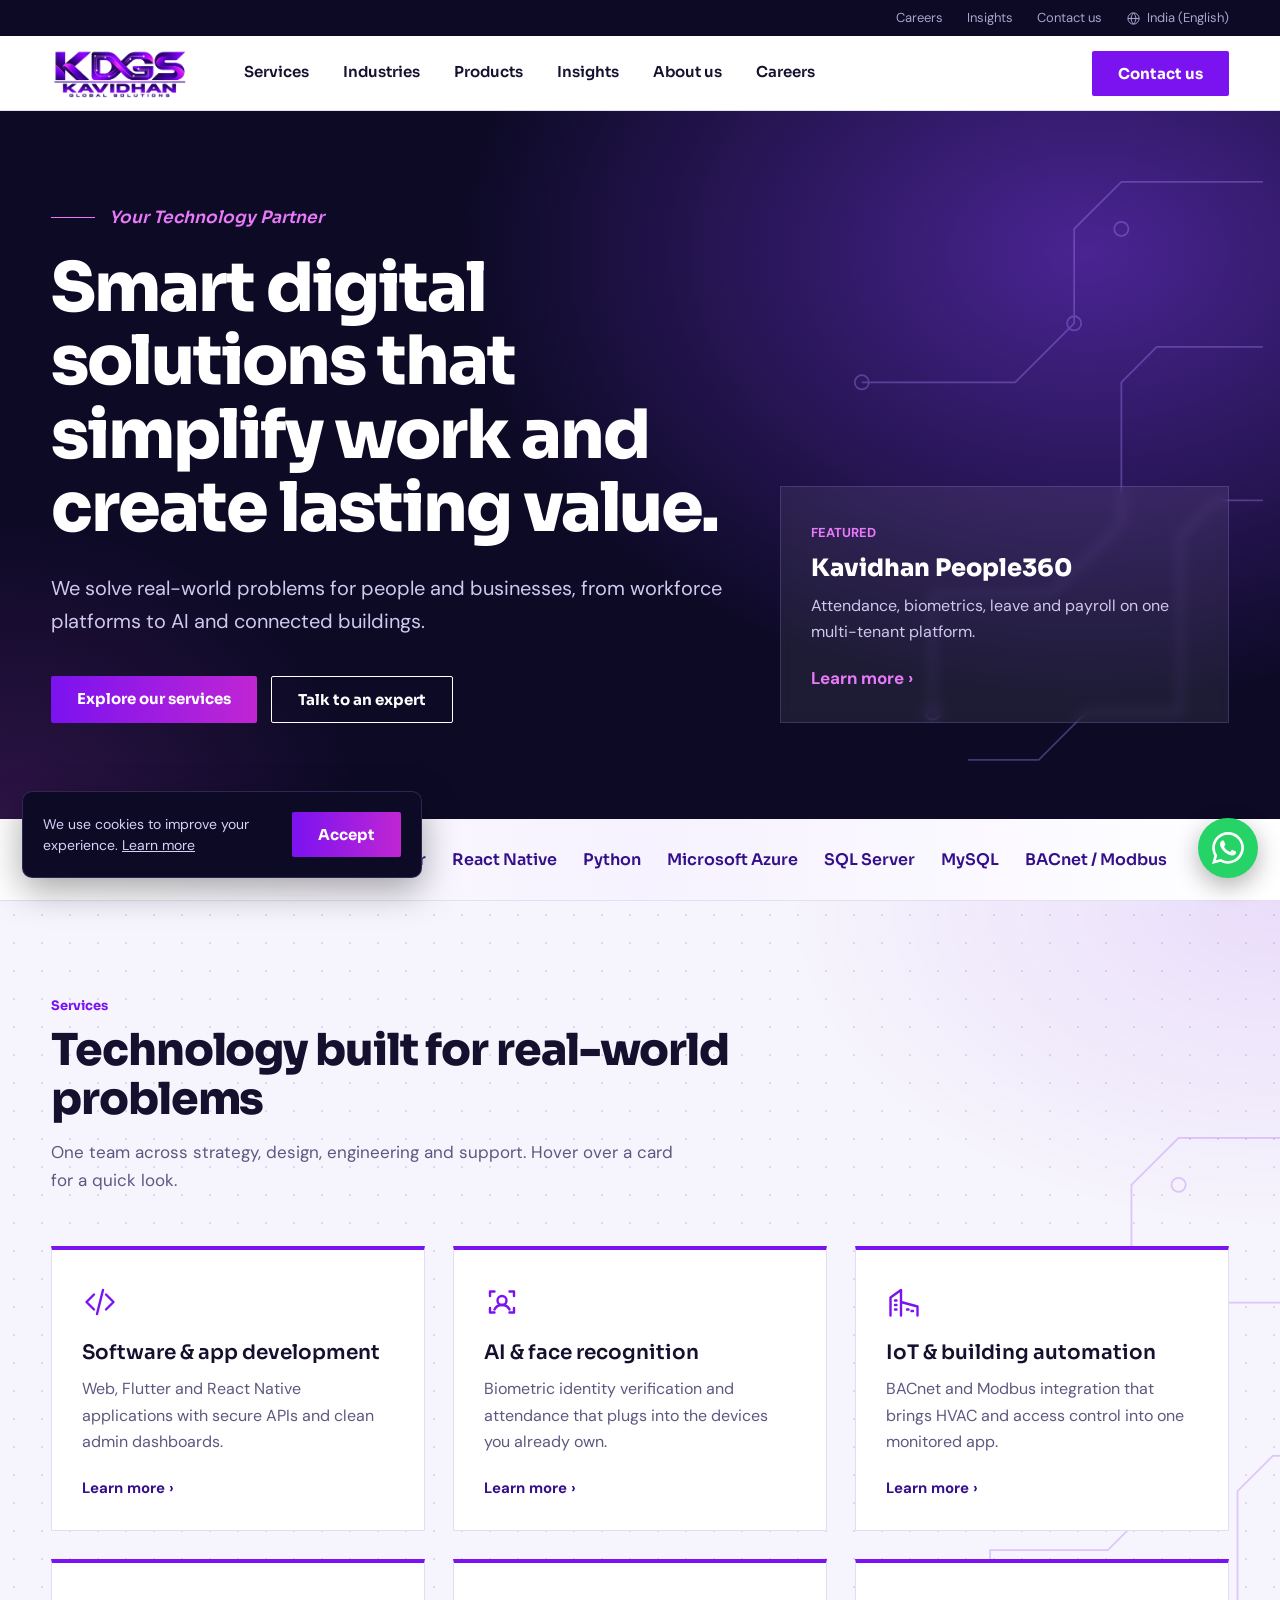
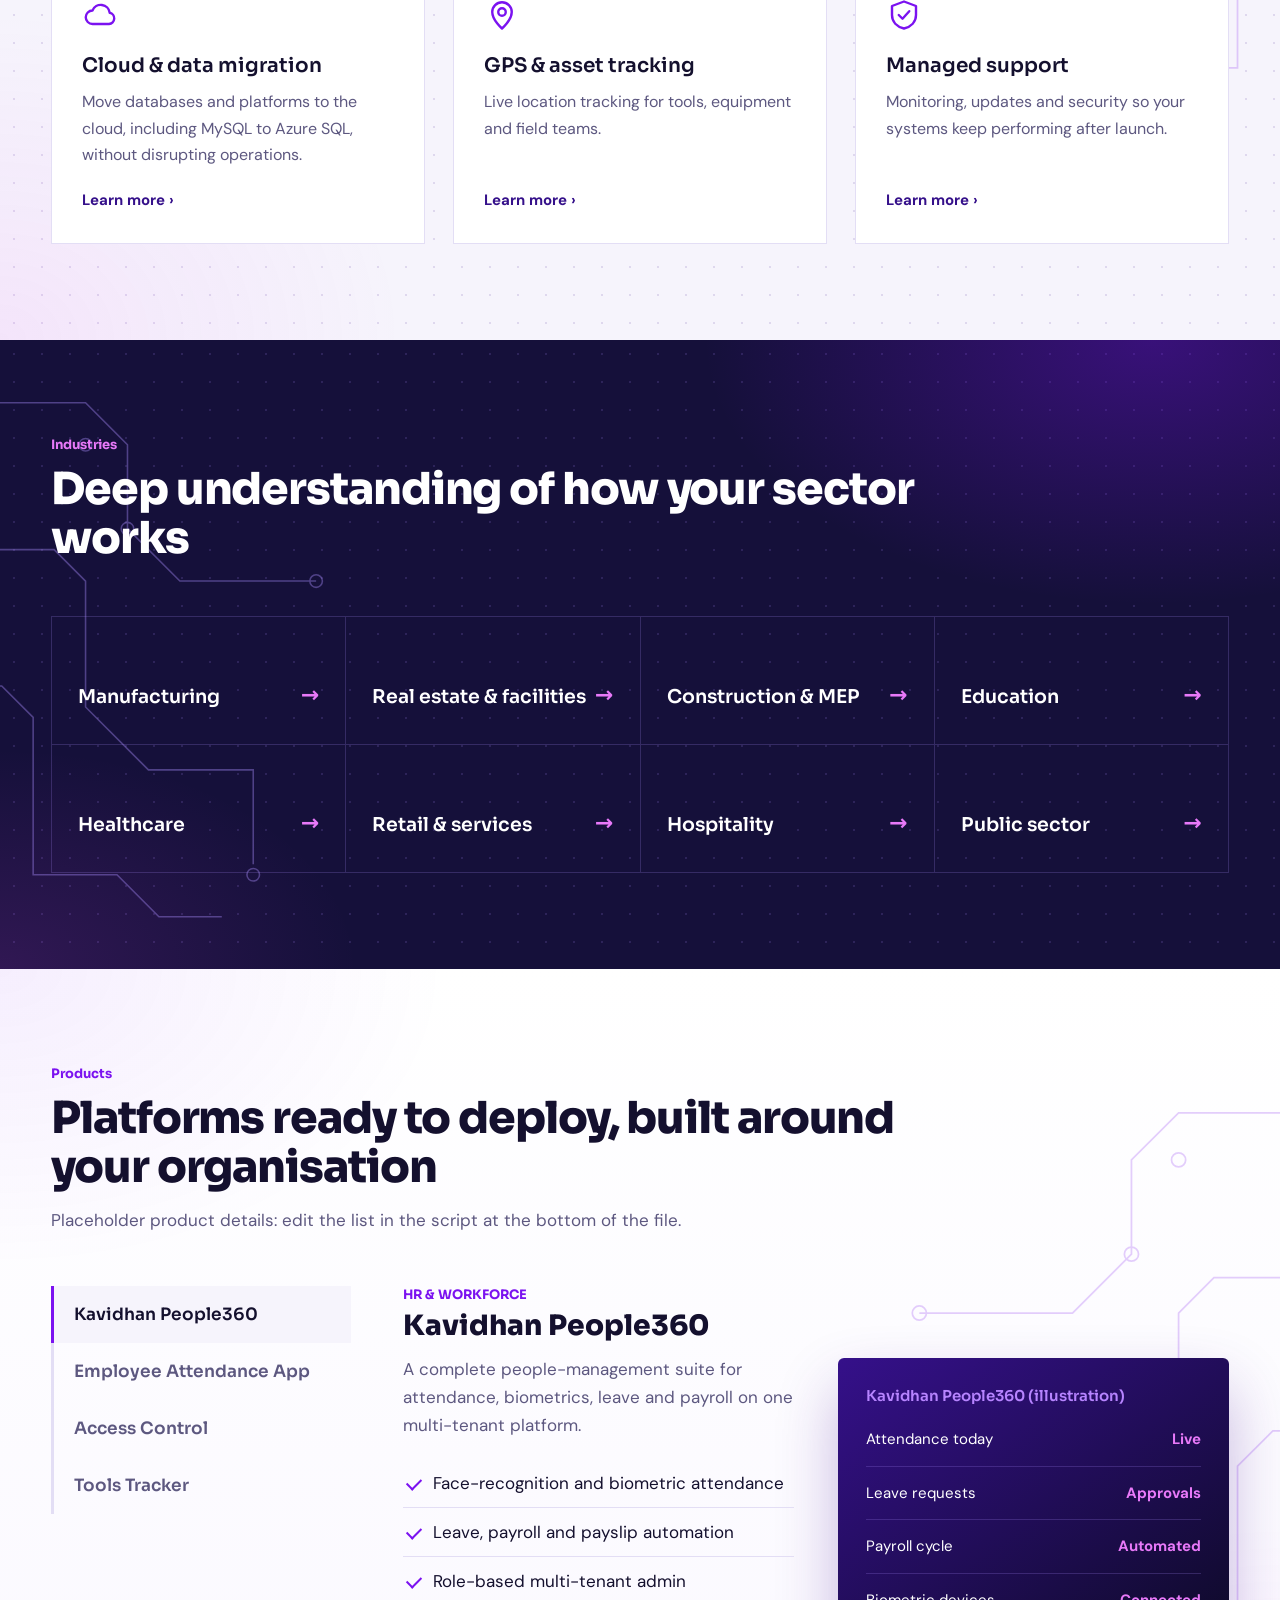
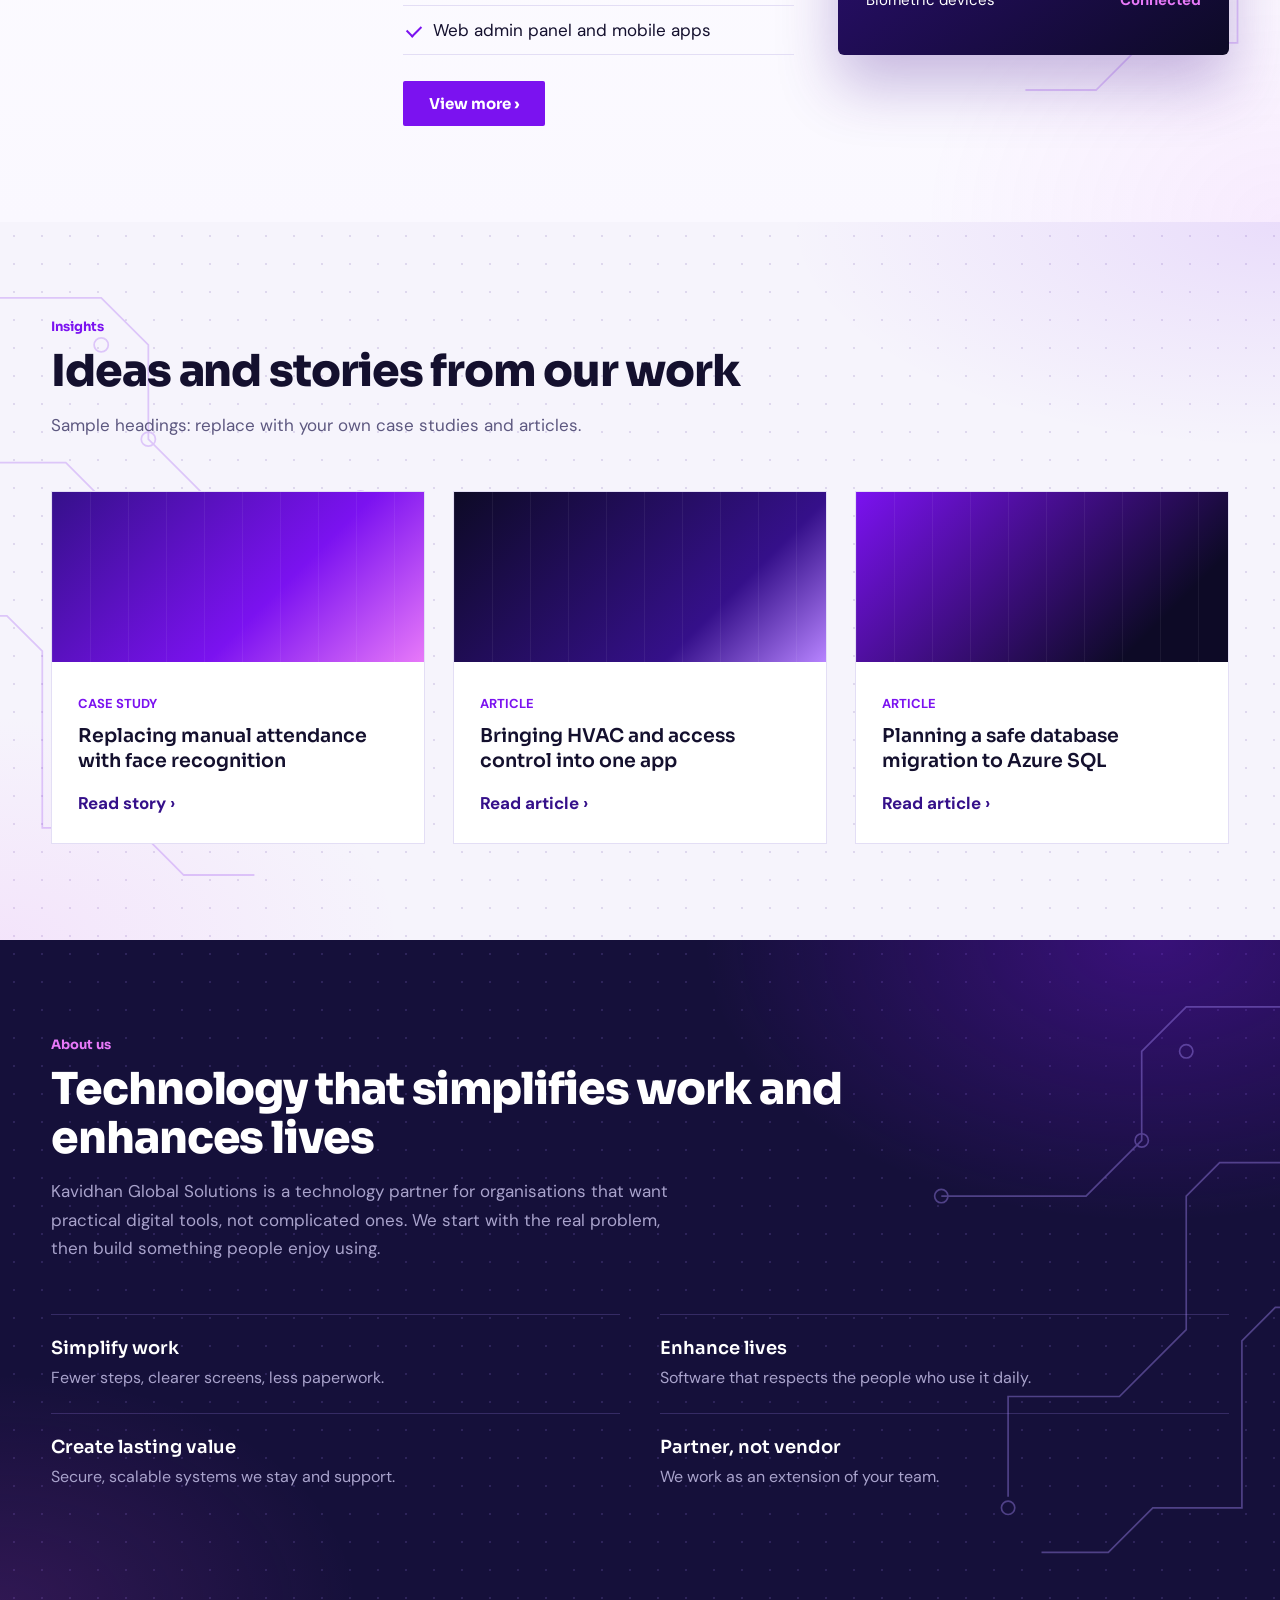
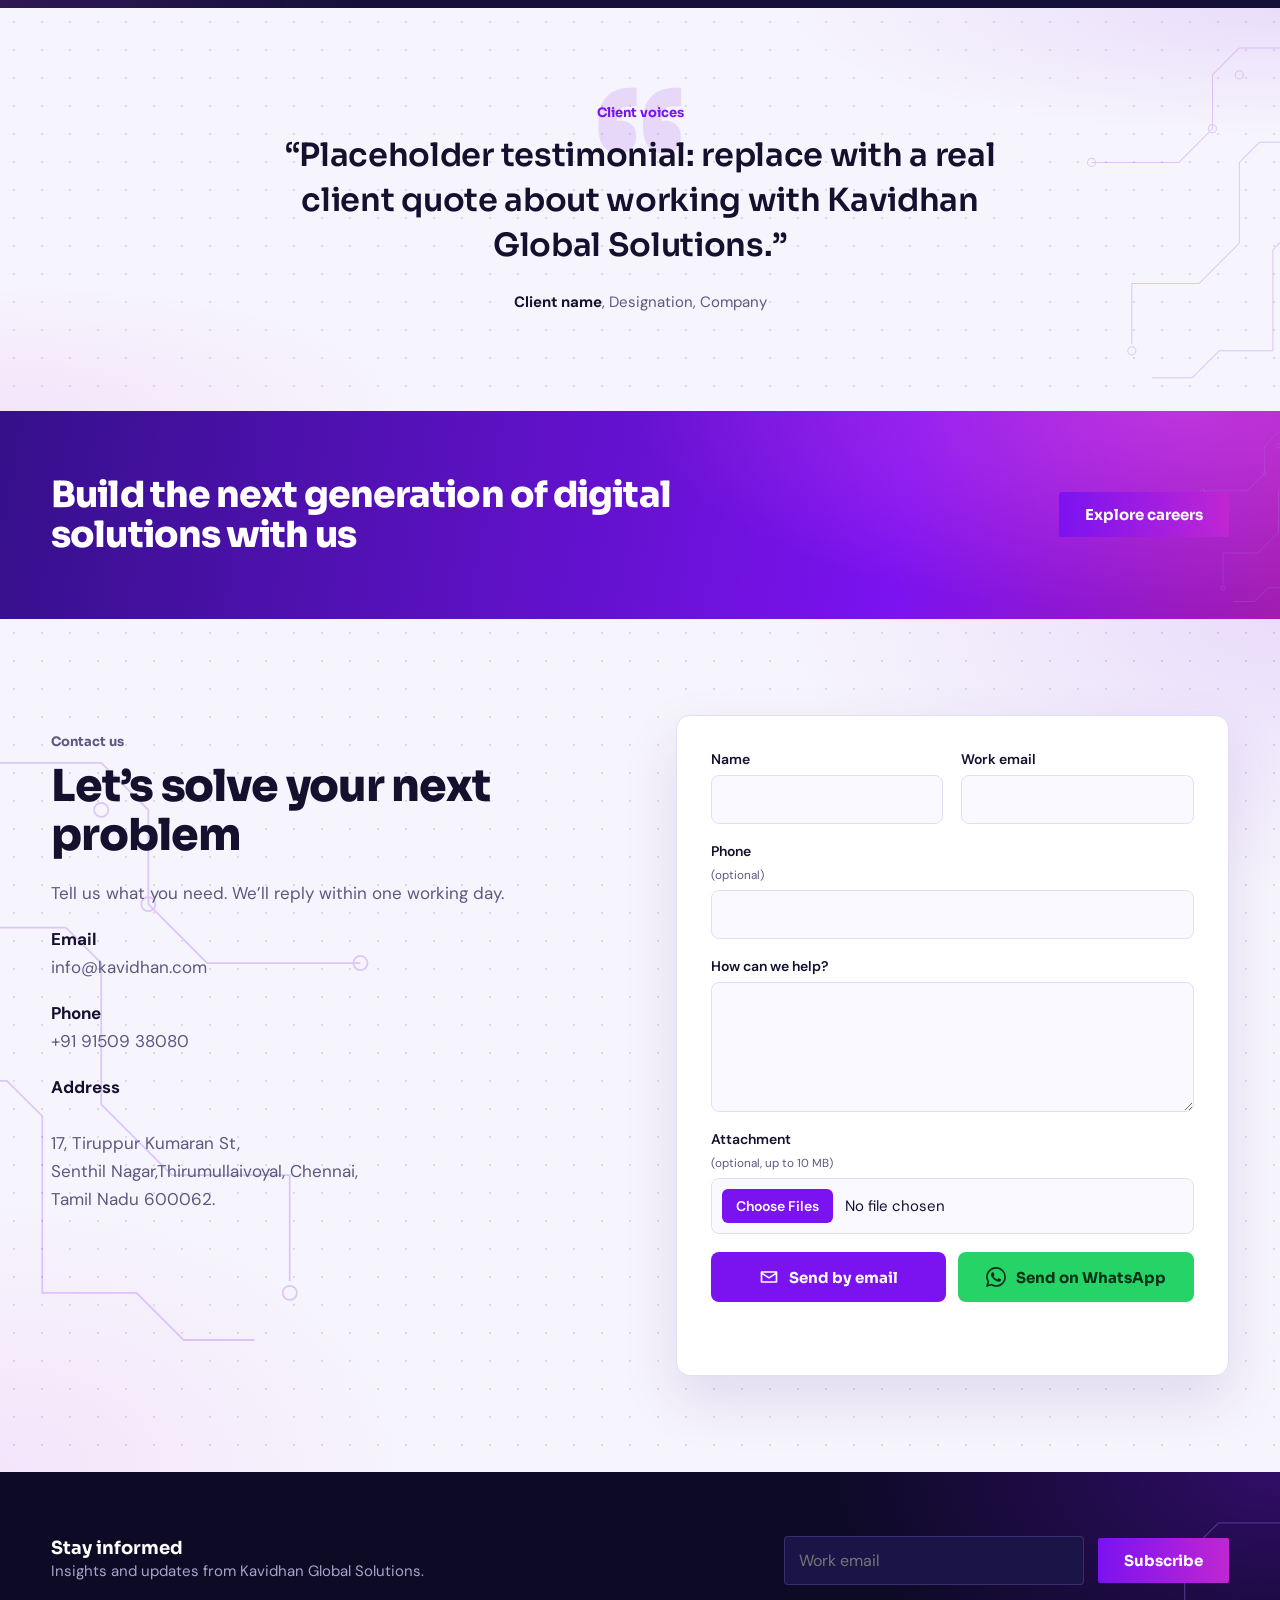
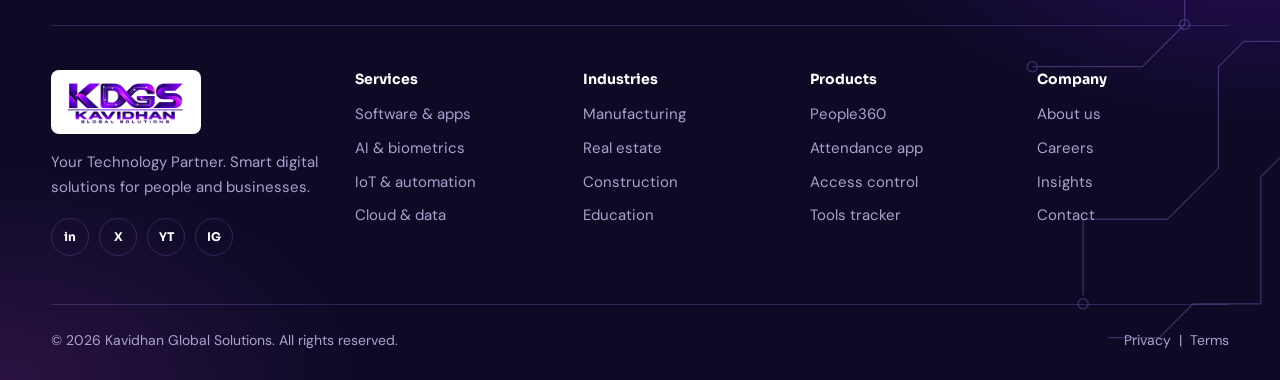
<file: index.html>
<!DOCTYPE html>
<html lang="en">
<head>
<meta charset="utf-8">
<meta name="viewport" content="width=device-width, initial-scale=1">
<title>Kavidhan Global Solutions | Your Technology Partner</title>
<meta name="description" content="Kavidhan Global Solutions (KDGS): digital, AI and connected-systems solutions that simplify work, enhance lives and create lasting value.">
<link rel="preconnect" href="https://fonts.googleapis.com">
<link rel="preconnect" href="https://fonts.gstatic.com" crossorigin>
<link href="https://fonts.googleapis.com/css2?family=Sora:wght@400;600;800&family=DM+Sans:wght@400;500;700&display=swap" rel="stylesheet">
<link rel="icon" href="assets/favicon.png">
<link rel="stylesheet" href="assets/site.css">
</head>
<body>

<div class="util"><div class="wrap"><a href="#careers">Careers</a><a href="#insights">Insights</a><a href="#contact">Contact us</a><div class="lang notranslate" translate="no"><button type="button" id="langb" aria-haspopup="true" aria-expanded="false" aria-label="Change language"><svg viewBox="0 0 24 24" aria-hidden="true"><circle cx="12" cy="12" r="9"/><path d="M3 12h18M12 3c2.5 2.7 3.8 5.7 3.8 9s-1.3 6.3-3.8 9c-2.5-2.7-3.8-5.7-3.8-9S9.500 5.700 12 3z"/></svg><span id="langl">India (English)</span></button><ul id="langm" hidden><li><button type="button" data-l="en">India (English)</button></li><li><button type="button" data-l="ta">தமிழ் (Tamil)</button></li><li><button type="button" data-l="hi">हिन्दी (Hindi)</button></li><li><button type="button" data-l="te">తెలుగు (Telugu)</button></li><li><button type="button" data-l="kn">ಕನ್ನಡ (Kannada)</button></li><li><button type="button" data-l="ml">മലയാളം (Malayalam)</button></li></ul></div></div></div>

<header>
  <div class="wrap">
    <nav aria-label="Main">
      <a href="#top" class="logo" aria-label="Kavidhan Global Solutions home"><img src="assets/logo.png" alt="Kavidhan Global Solutions" width="138" height="50"></a>
      <button class="tog" aria-label="Toggle menu" aria-expanded="false" aria-controls="menu"><span></span><span></span><span></span></button>
      <ul class="menu" id="menu">
        <li><a href="#services">Services</a>
          <div class="mega"><div class="wrap">
            <div><h4>Services</h4><p>Strategy, engineering and support for digital products and connected systems.</p></div>
            <ul><li><a href="#services-software">Software &amp; app development</a></li><li><a href="#services-ai">AI &amp; face recognition</a></li><li><a href="#services-iot">IoT &amp; building automation</a></li><li><a href="#services-cloud">Cloud &amp; data migration</a></li><li><a href="#services-gps">GPS &amp; asset tracking</a></li><li><a href="#services-support">Managed support</a></li></ul>
          </div></div></li>
        <li><a href="#industries">Industries</a>
          <div class="mega"><div class="wrap">
            <div><h4>Industries</h4><p>Domain-aware solutions built around how each sector works.</p></div>
            <ul><li><a href="#industries-manufacturing">Manufacturing</a></li><li><a href="#industries-realestate">Real estate &amp; facilities</a></li><li><a href="#industries-construction">Construction &amp; MEP</a></li><li><a href="#industries-education">Education</a></li><li><a href="#industries-healthcare">Healthcare</a></li><li><a href="#industries-retail">Retail &amp; services</a></li></ul>
          </div></div></li>
        <li><a href="#products">Products</a>
          <div class="mega"><div class="wrap">
            <div><h4>Products</h4><p>Ready-to-deploy platforms, customised to your organisation.</p></div>
            <ul><li><a href="#products-people360">Kavidhan People360</a></li><li><a href="#products-attendance">Employee attendance app</a></li><li><a href="#products-access">Access control</a></li><li><a href="#products-tracker">Tools tracker</a></li></ul>
          </div></div></li>
        <li><a href="#insights">Insights</a></li>
        <li><a href="#about">About us</a></li>
        <li><a href="#careers">Careers</a></li>
      </ul>
      <a href="#contact" class="btn vio nav-cta">Contact us</a>
    </nav>
  </div>
</header>

<main id="top">
  <section class="hero" style="padding:0">
    <svg viewBox="0 0 500 600" fill="none" stroke="#a78bfa" stroke-width="1.5" aria-hidden="true"><path d="M500 60H380l-40 40v80l-50 50H160"/><path d="M500 200h-90l-30 30v120l-60 60H220v90"/><path d="M500 330h-40l-30 30v150h-80l-40 40H250"/><circle cx="160" cy="230" r="6"/><circle cx="220" cy="510" r="6"/><circle cx="380" cy="100" r="6"/><circle cx="340" cy="180" r="6"/></svg>
    <div class="wrap">
      <div>
        <p class="tag">Your Technology Partner</p>
        <h1>Smart digital solutions that simplify work and create lasting value.</h1>
        <p class="lead">We solve real-world problems for people and businesses, from workforce platforms to AI and connected buildings.</p>
        <div class="cta"><a href="#services" class="btn gold">Explore our services</a><a href="#contact" class="btn ghost">Talk to an expert</a></div>
      </div>
      <aside class="feat">
        <small>FEATURED</small>
        <h3>Kavidhan People360</h3>
        <p>Attendance, biometrics, leave and payroll on one multi-tenant platform.</p>
        <a href="#products" class="arrow">Learn more</a>
      </aside>
    </div>
  </section>

  <div class="stack"><div class="wrap"><p>Technologies we work with</p><ul><li>Node.js</li><li>Flutter</li><li>React Native</li><li>Python</li><li>Microsoft Azure</li><li>SQL Server</li><li>MySQL</li><li>BACnet / Modbus</li></ul></div></div>

  <section id="services" class="paper">
    <div class="wrap">
      <div class="head"><p class="eyebrow">Services</p><h2>Technology built for real-world problems</h2><p class="sub">One team across strategy, design, engineering and support. Hover over a card for a quick look.</p></div>
      <div class="grid3" id="slist"></div>
    </div>
  </section>

  <section id="industries" class="dark">
    <div class="wrap">
      <div class="head"><p class="eyebrow" style="color:var(--gold)">Industries</p><h2>Deep understanding of how your sector works</h2></div>
      <div class="ind" id="ilist"></div>
    </div>
  </section>

  <section id="products">
    <div class="wrap">
      <div class="head"><p class="eyebrow">Products</p><h2>Platforms ready to deploy, built around your organisation</h2><p class="sub">Placeholder product details: edit the list in the script at the bottom of the file.</p></div>
      <div class="ptabs">
        <div class="plist" role="tablist" aria-label="Products" id="plist"></div>
        <div class="ppanel" id="ppanel" role="tabpanel" aria-live="polite"></div>
      </div>
    </div>
  </section>

  <section id="insights" class="paper">
    <div class="wrap">
      <div class="head"><p class="eyebrow">Insights</p><h2>Ideas and stories from our work</h2><p class="sub">Sample headings: replace with your own case studies and articles.</p></div>
      <div class="grid3">
        <a href="#contact" class="story"><div class="img"></div><div class="b"><small>CASE STUDY</small><h3>Replacing manual attendance with face recognition</h3><span class="arrow" style="font-weight:700;color:var(--violet-d)">Read story</span></div></a>
        <a href="#contact" class="story"><div class="img"></div><div class="b"><small>ARTICLE</small><h3>Bringing HVAC and access control into one app</h3><span class="arrow" style="font-weight:700;color:var(--violet-d)">Read article</span></div></a>
        <a href="#contact" class="story"><div class="img"></div><div class="b"><small>ARTICLE</small><h3>Planning a safe database migration to Azure SQL</h3><span class="arrow" style="font-weight:700;color:var(--violet-d)">Read article</span></div></a>
      </div>
    </div>
  </section>

  <section id="about" class="dark">
    <div class="wrap">
      <div class="head"><p class="eyebrow" style="color:var(--gold)">About us</p><h2>Technology that simplifies work and enhances lives</h2><p class="sub">Kavidhan Global Solutions is a technology partner for organisations that want practical digital tools, not complicated ones. We start with the real problem, then build something people enjoy using.</p></div>
      <ul class="values">
        <li><strong>Simplify work</strong><span>Fewer steps, clearer screens, less paperwork.</span></li>
        <li><strong>Enhance lives</strong><span>Software that respects the people who use it daily.</span></li>
        <li><strong>Create lasting value</strong><span>Secure, scalable systems we stay and support.</span></li>
        <li><strong>Partner, not vendor</strong><span>We work as an extension of your team.</span></li>
      </ul>
    </div>
  </section>

  <section class="paper"><div class="wrap quote">
    <p class="eyebrow">Client voices</p>
    <blockquote>“Placeholder testimonial: replace with a real client quote about working with Kavidhan Global Solutions.”</blockquote>
    <p class="by"><strong>Client name</strong>, Designation, Company</p>
  </div></section>

  <div class="band" id="careers"><div class="wrap"><h2>Build the next generation of digital solutions with us</h2><a href="mailto:careers@kavidhan.com" class="btn gold">Explore careers</a></div></div>

  <section id="contact" class="paper">
    <div class="wrap contact">
      <div class="info">
        <p class="eyebrow">Contact us</p>
        <h2>Let’s solve your next problem</h2>
        <p>Tell us what you need. We’ll reply within one working day.</p>
        <p><strong>Email</strong>info@kavidhan.com</p>
        <p><strong>Phone</strong>+91 91509 38080</p>
        <p>
          <a
  href="https://www.google.com/maps?q=13.1189328,80.1340774"
  target="_blank"
  rel="noopener noreferrer"
>
  <strong>Address</strong><br>
  17, Tiruppur Kumaran St,<br>
  Senthil Nagar,Thirumullaivoyal, Chennai,<br>
  Tamil Nadu 600062.
</p>
</a>
      </div>
      <form id="cf" novalidate>
        <div class="two">
          <label>Name<input name="name" required autocomplete="name"></label>
          <label>Work email<input type="email" name="email" required autocomplete="email"></label>
        </div>
        <label>Phone <small>(optional)</small><input type="tel" name="phone" autocomplete="tel"></label>
        <label>How can we help?<textarea name="message" required></textarea></label>
        <label>Attachment <small>(optional, up to 10 MB)</small><input type="file" name="attachment" id="att" multiple></label>
        <div class="acts">
          <button class="btn vio" type="submit"><svg viewBox="0 0 24 24" aria-hidden="true"><path d="M3 5h18a1 1 0 011 1v12a1 1 0 01-1 1H3a1 1 0 01-1-1V6a1 1 0 011-1zm1.2 2L12 12.1 19.8 7H4.2zM4 9v8h16V9l-8 5.2L4 9z"/></svg>Send by email</button>
          <button class="btn wa" type="button" id="wa"><svg viewBox="0 0 24 24" aria-hidden="true"><path d="M17.472 14.382c-.297-.149-1.758-.867-2.03-.967-.273-.099-.471-.148-.67.15-.197.297-.767.966-.94 1.164-.173.199-.347.223-.644.075-.297-.15-1.255-.463-2.39-1.475-.883-.788-1.48-1.761-1.653-2.059-.173-.297-.018-.458.13-.606.134-.133.298-.347.446-.52.149-.174.198-.298.298-.497.099-.198.05-.371-.025-.52-.075-.149-.669-1.612-.916-2.207-.242-.579-.487-.5-.669-.51-.173-.008-.371-.01-.57-.01-.198 0-.52.074-.792.372-.272.297-1.04 1.016-1.04 2.479 0 1.462 1.065 2.875 1.213 3.074.149.198 2.096 3.2 5.077 4.487.709.306 1.262.489 1.694.625.712.227 1.36.195 1.871.118.571-.085 1.758-.719 2.006-1.413.248-.694.248-1.289.173-1.413-.074-.124-.272-.198-.57-.347m-5.421 7.403h-.004a9.87 9.87 0 01-5.031-1.378l-.361-.214-3.741.982.998-3.648-.235-.374a9.86 9.86 0 01-1.51-5.26c.001-5.45 4.436-9.884 9.888-9.884 2.64 0 5.122 1.03 6.988 2.898a9.825 9.825 0 012.893 6.994c-.003 5.45-4.437 9.884-9.885 9.884m8.413-18.297A11.815 11.815 0 0012.05 0C5.495 0 .16 5.335.157 11.892c0 2.096.547 4.142 1.588 5.945L.057 24l6.305-1.654a11.882 11.882 0 005.683 1.448h.005c6.554 0 11.89-5.335 11.893-11.893a11.821 11.821 0 00-3.48-8.413z"/></svg>Send on WhatsApp</button>
        </div>
        <p id="st" role="status" aria-live="polite"></p>
      </form>
    </div>
  </section>
</main>

<footer>
  <div class="wrap">
    <form class="nl" id="nl"><div><h5 style="font-size:18px;margin:0">Stay informed</h5><span>Insights and updates from Kavidhan Global Solutions.</span></div><input type="email" required placeholder="Work email" aria-label="Email address"><button class="btn gold" type="submit">Subscribe</button></form>
    <div class="fgrid">
      <div><a href="#top" class="logo flogo" aria-label="Kavidhan Global Solutions home"><img src="assets/logo.png" alt="Kavidhan Global Solutions" width="122" height="44"></a><p style="margin-top:16px;max-width:22em">Your Technology Partner. Smart digital solutions for people and businesses.</p><div class="soc"><a href="#" aria-label="LinkedIn">in</a><a href="#" aria-label="X">X</a><a href="#" aria-label="YouTube">YT</a><a href="#" aria-label="Instagram">IG</a></div></div>
      <div><h5>Services</h5><ul><li><a href="#services-software">Software &amp; apps</a></li><li><a href="#services-ai">AI &amp; biometrics</a></li><li><a href="#services-iot">IoT &amp; automation</a></li><li><a href="#services-cloud">Cloud &amp; data</a></li></ul></div>
      <div><h5>Industries</h5><ul><li><a href="#industries-manufacturing">Manufacturing</a></li><li><a href="#industries-realestate">Real estate</a></li><li><a href="#industries-construction">Construction</a></li><li><a href="#industries-education">Education</a></li></ul></div>
      <div><h5>Products</h5><ul><li><a href="#products-people360">People360</a></li><li><a href="#products-attendance">Attendance app</a></li><li><a href="#products-access">Access control</a></li><li><a href="#products-tracker">Tools tracker</a></li></ul></div>
      <div><h5>Company</h5><ul><li><a href="#about">About us</a></li><li><a href="#careers">Careers</a></li><li><a href="#insights">Insights</a></li><li><a href="#contact">Contact</a></li></ul></div>
    </div>
    <div class="legal"><span>© <span id="y">2026</span> Kavidhan Global Solutions. All rights reserved.</span><span><a href="#">Privacy</a> &nbsp;|&nbsp; <a href="#">Terms</a></span></div>
  </div>
</footer>
<div class="ck" id="ck" hidden><p>We use cookies to improve your experience. <a href="#" style="text-decoration:underline">Learn more</a></p><button class="btn gold" id="ckb">Accept</button></div>
<button class="top" id="top2" aria-label="Back to top" hidden>&#8593;</button>
<a href="https://wa.me/919150938080" id="waf" class="wa-float" target="_blank" rel="noopener" aria-label="Chat on WhatsApp"><svg viewBox="0 0 24 24" aria-hidden="true"><path d="M17.472 14.382c-.297-.149-1.758-.867-2.03-.967-.273-.099-.471-.148-.67.15-.197.297-.767.966-.94 1.164-.173.199-.347.223-.644.075-.297-.15-1.255-.463-2.39-1.475-.883-.788-1.48-1.761-1.653-2.059-.173-.297-.018-.458.13-.606.134-.133.298-.347.446-.52.149-.174.198-.298.298-.497.099-.198.05-.371-.025-.52-.075-.149-.669-1.612-.916-2.207-.242-.579-.487-.5-.669-.51-.173-.008-.371-.01-.57-.01-.198 0-.52.074-.792.372-.272.297-1.04 1.016-1.04 2.479 0 1.462 1.065 2.875 1.213 3.074.149.198 2.096 3.2 5.077 4.487.709.306 1.262.489 1.694.625.712.227 1.36.195 1.871.118.571-.085 1.758-.719 2.006-1.413.248-.694.248-1.289.173-1.413-.074-.124-.272-.198-.57-.347m-5.421 7.403h-.004a9.87 9.87 0 01-5.031-1.378l-.361-.214-3.741.982.998-3.648-.235-.374a9.86 9.86 0 01-1.51-5.26c.001-5.45 4.436-9.884 9.888-9.884 2.64 0 5.122 1.03 6.988 2.898a9.825 9.825 0 012.893 6.994c-.003 5.45-4.437 9.884-9.885 9.884m8.413-18.297A11.815 11.815 0 0012.05 0C5.495 0 .16 5.335.157 11.892c0 2.096.547 4.142 1.588 5.945L.057 24l6.305-1.654a11.882 11.882 0 005.683 1.448h.005c6.554 0 11.89-5.335 11.893-11.893a11.821 11.821 0 00-3.48-8.413z"/></svg></a>
<script src="assets/common.js"></script>
<script>
var f=document.getElementById('cf'),st=document.getElementById('st'),att=document.getElementById('att');
function say(m,c){st.textContent=m;st.className=c||''}
function body(){var d=new FormData(f);return 'Hello Kavidhan Global Solutions,\n\nName: '+d.get('name')+'\nEmail: '+d.get('email')+(d.get('phone')?'\nPhone: '+d.get('phone'):'')+'\n\n'+d.get('message')}
function tooBig(){return Array.prototype.some.call(att.files,function(x){return x.size>10*1048576})}
f.addEventListener('submit',function(e){
  e.preventDefault();
  if(!f.reportValidity())return;
  if(tooBig())return say('Attachment is larger than 10 MB.','err');
  if(CFG.formspree==='YOUR_FORM_ID'){
    location.href='mailto:'+CFG.to+'?subject='+encodeURIComponent('Website enquiry')+'&body='+encodeURIComponent(body());
    return say(att.files.length?'Your mail app opened. Attach the file there before sending.':'Your mail app opened.');
  }
  say('Sending...');
  fetch('https://formspree.io/f/'+CFG.formspree,{method:'POST',body:new FormData(f),headers:{Accept:'application/json'}})
   .then(function(r){if(!r.ok)throw 0;f.reset();say('Thank you. We will reply within one working day.','ok')})
   .catch(function(){say('Could not send. Please email '+CFG.to+' directly.','err')});
});
document.getElementById('wa').addEventListener('click',function(){
  if(!f.reportValidity())return;
  if(tooBig())return say('Attachment is larger than 10 MB.','err');
  var t=body(),files=Array.prototype.slice.call(att.files);
  if(files.length&&navigator.canShare&&navigator.canShare({files:files})){
    navigator.share({text:t,files:files}).catch(function(){});
    return say('Choose WhatsApp in the share sheet.');
  }
  window.open('https://wa.me/'+CFG.wa+'?text='+encodeURIComponent(t),'_blank','noopener');
  say(files.length?'WhatsApp opened. Attach your file in the chat before sending.':'WhatsApp opened.');
});

var P=[
 {s:'people360',u:'product-people360.html',n:'Kavidhan People360',t:'HR & WORKFORCE',d:'A complete people-management suite for attendance, biometrics, leave and payroll on one multi-tenant platform.',b:['Face-recognition and biometric attendance','Leave, payroll and payslip automation','Role-based multi-tenant admin','Web admin panel and mobile apps'],r:[['Attendance today','Live'],['Leave requests','Approvals'],['Payroll cycle','Automated'],['Biometric devices','Connected']]},
 {s:'attendance',u:'product-attendance.html',n:'Employee Attendance App',t:'MOBILE',d:'A mobile app for employees to check in, view their dashboard and manage leave from anywhere.',b:['Secure check-in and check-out','Personal attendance dashboard','Leave and request tracking','Standalone, per-customer installation'],r:[['Check-in','Geo-aware'],['My dashboard','Real-time'],['Leave balance','Visible'],['Notifications','Instant']]},
 {s:'access',u:'product-access.html',n:'Access Control',t:'SECURITY',d:'Door and entry control with biometric readers, controllers and electronic locks managed from one place.',b:['Biometric and card readers','Controller and lock integration','Access logs and reports','Multi-site management'],r:[['Doors','Monitored'],['Readers','Online'],['Access logs','Searchable'],['Alerts','Instant']]},
 {s:'tracker',u:'product-tracker.html',n:'Tools Tracker',t:'GPS & ASSETS',d:'Track tools and equipment across sites with GPS so nothing goes missing between jobs.',b:['Live location on a map','Check-out and return history','Site and team assignment','Mobile-first for field teams'],r:[['Tools tracked','Live'],['Last seen','Mapped'],['Assignments','Logged'],['Reports','Exportable']]}
];
var pl=document.getElementById('plist'),pp=document.getElementById('ppanel');
function show(k){
  [].forEach.call(pl.children,function(b,i){b.setAttribute('aria-selected',i===k)});
  var x=P[k];
  pp.innerHTML='<div><p class="tg">'+x.t+'</p><h3>'+x.n+'</h3><p>'+x.d+'</p><ul class="ticks" style="margin:20px 0 26px">'+x.b.map(function(i){return '<li>'+i+'</li>'}).join('')+'</ul><a href="'+x.u+'" class="btn vio arrow">View more</a></div><div class="shot" aria-hidden="true"><h4>'+x.n+' (illustration)</h4>'+x.r.map(function(i){return '<div class="row"><span>'+i[0]+'</span><b>'+i[1]+'</b></div>'}).join('')+'</div>';
}
P.forEach(function(x,i){var b=document.createElement('button');b.type='button';b.setAttribute('role','tab');b.textContent=x.n;b.onclick=function(){show(i)};pl.appendChild(b)});
show(0);
function openTab(slug){var k=P.findIndex(function(x){return x.s===slug});if(k<0)return false;show(k);document.getElementById('plist').parentNode.scrollIntoView({behavior:rm?'auto':'smooth',block:'start'});return true}
function fromHash(){var m=location.hash.match(/^#products-(\w+)/);return m?openTab(m[1]):false}
window.addEventListener('hashchange',fromHash);
document.querySelectorAll('a[href^="#products-"]').forEach(function(a){a.addEventListener('click',function(e){e.preventDefault();var h=a.getAttribute('href');try{history.pushState(null,'',h)}catch(x){location.hash=h}openTab(h.slice(10))})});
setTimeout(fromHash,60);
// counters
var io=new IntersectionObserver(function(es){es.forEach(function(e){if(!e.isIntersecting)return;io.unobserve(e.target);var el=e.target,n=+el.dataset.n,sfx=el.dataset.s;
 if(rm){el.textContent=n+sfx;return}
 var st=null;(function f(ts){st=st||ts;var p=Math.min((ts-st)/1400,1);el.textContent=Math.round(n*(1-Math.pow(1-p,3)))+sfx;if(p<1)requestAnimationFrame(f)})(performance.now());
})},{threshold:.4});
document.querySelectorAll('.stats b').forEach(function(b){io.observe(b)});
</script>
<script src="assets/explore.js"></script>
</body>
</html>
</file>
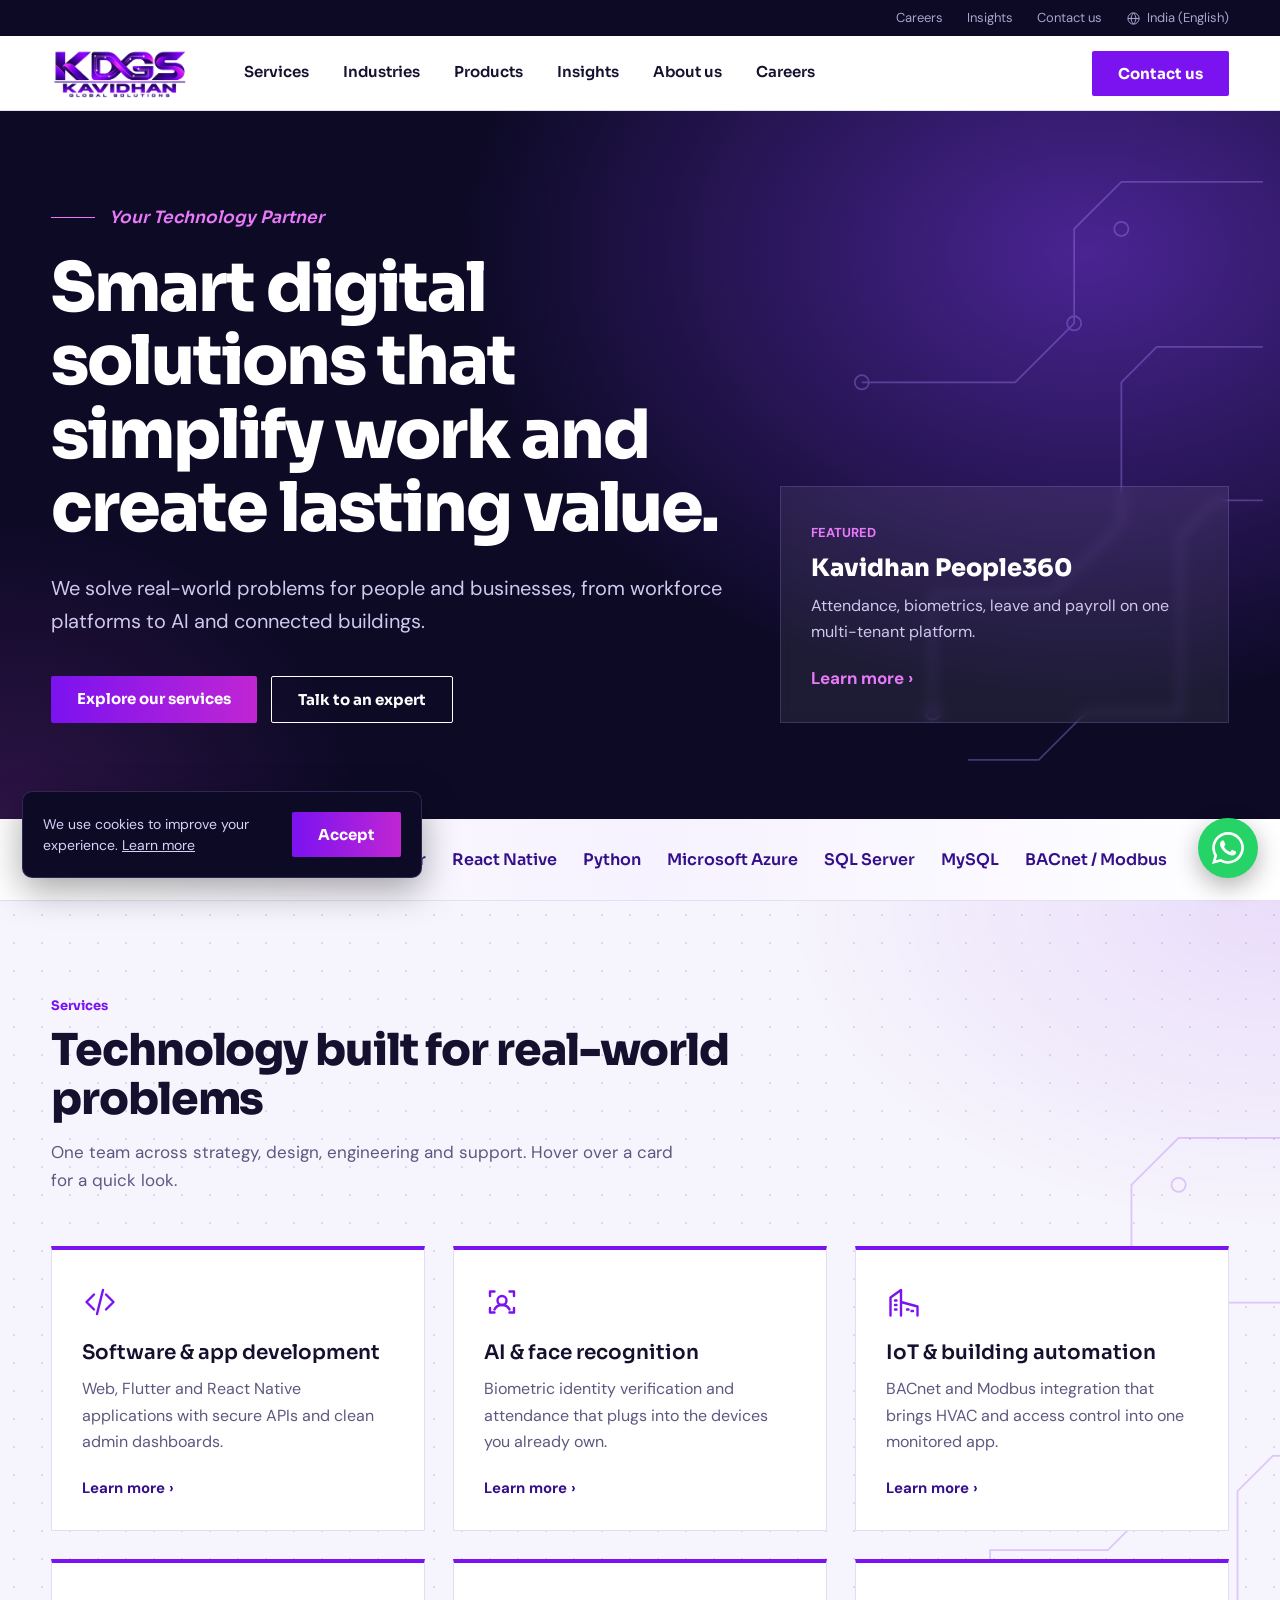
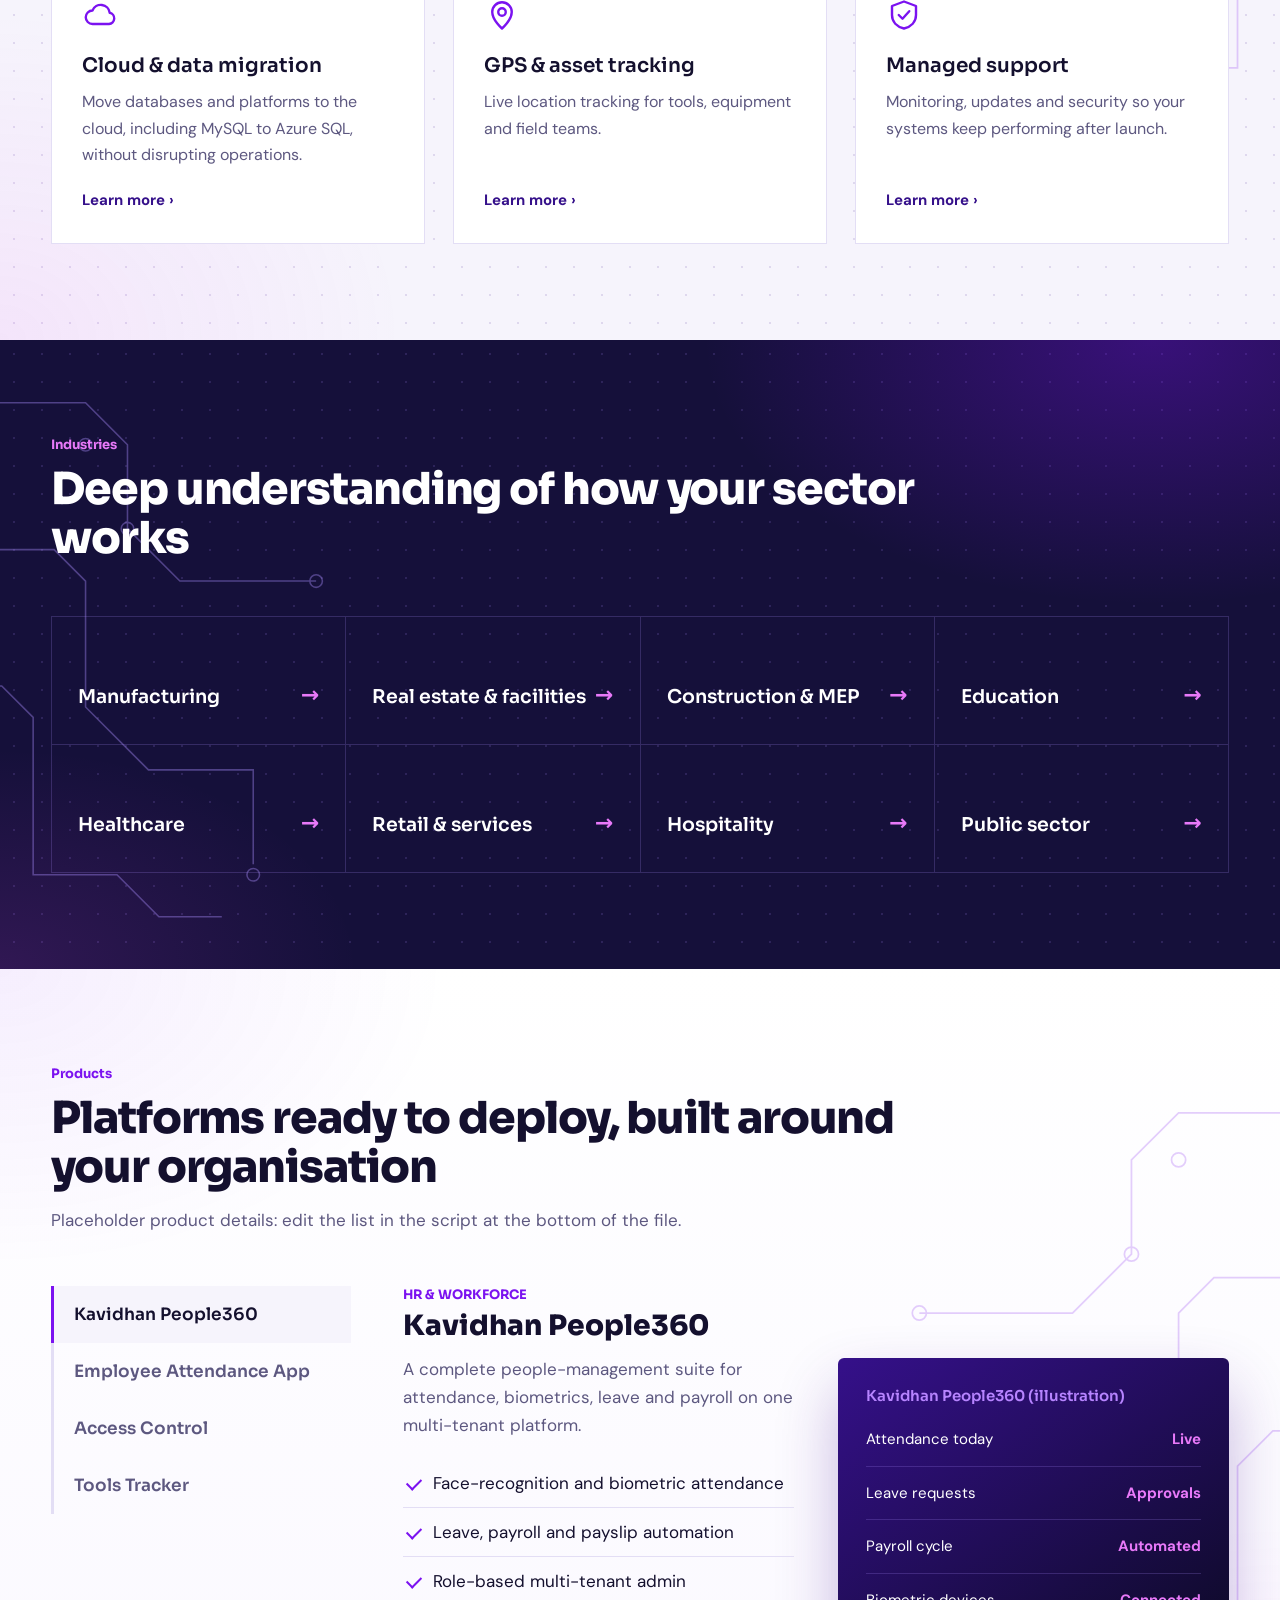
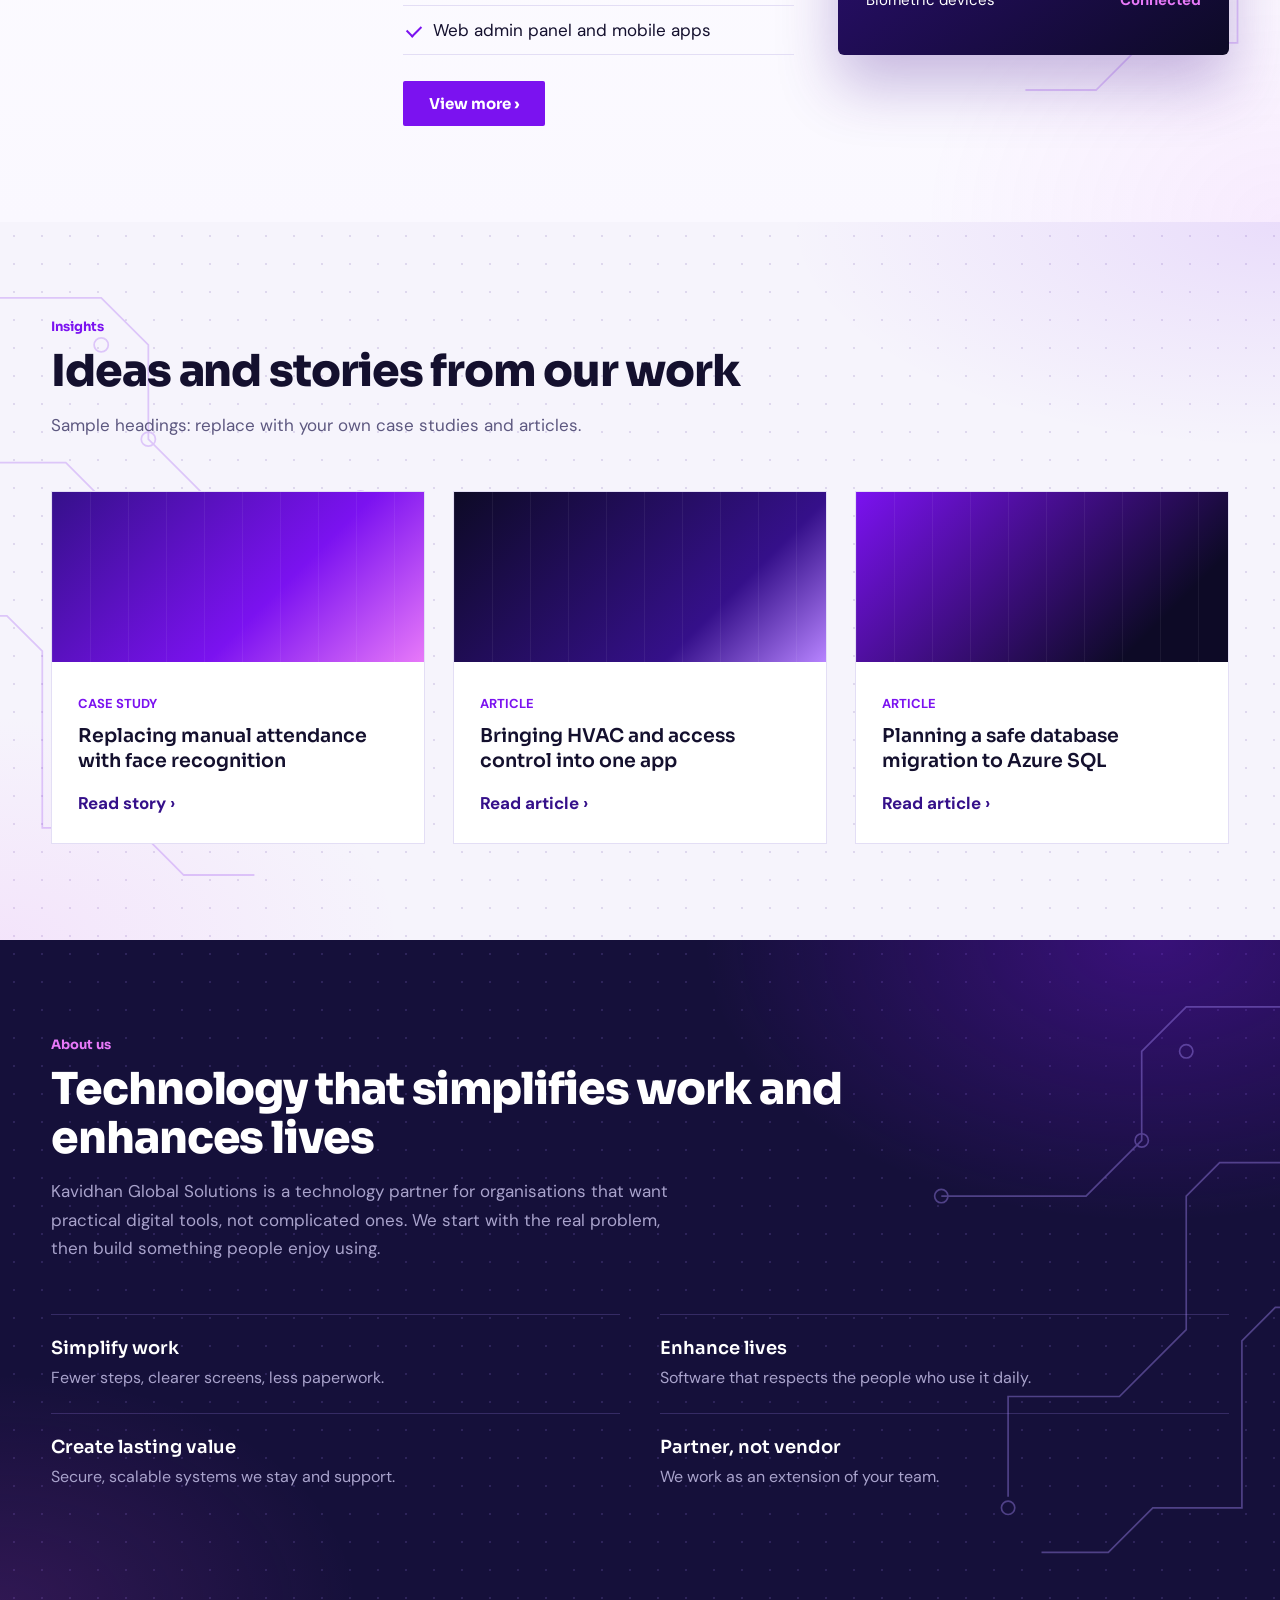
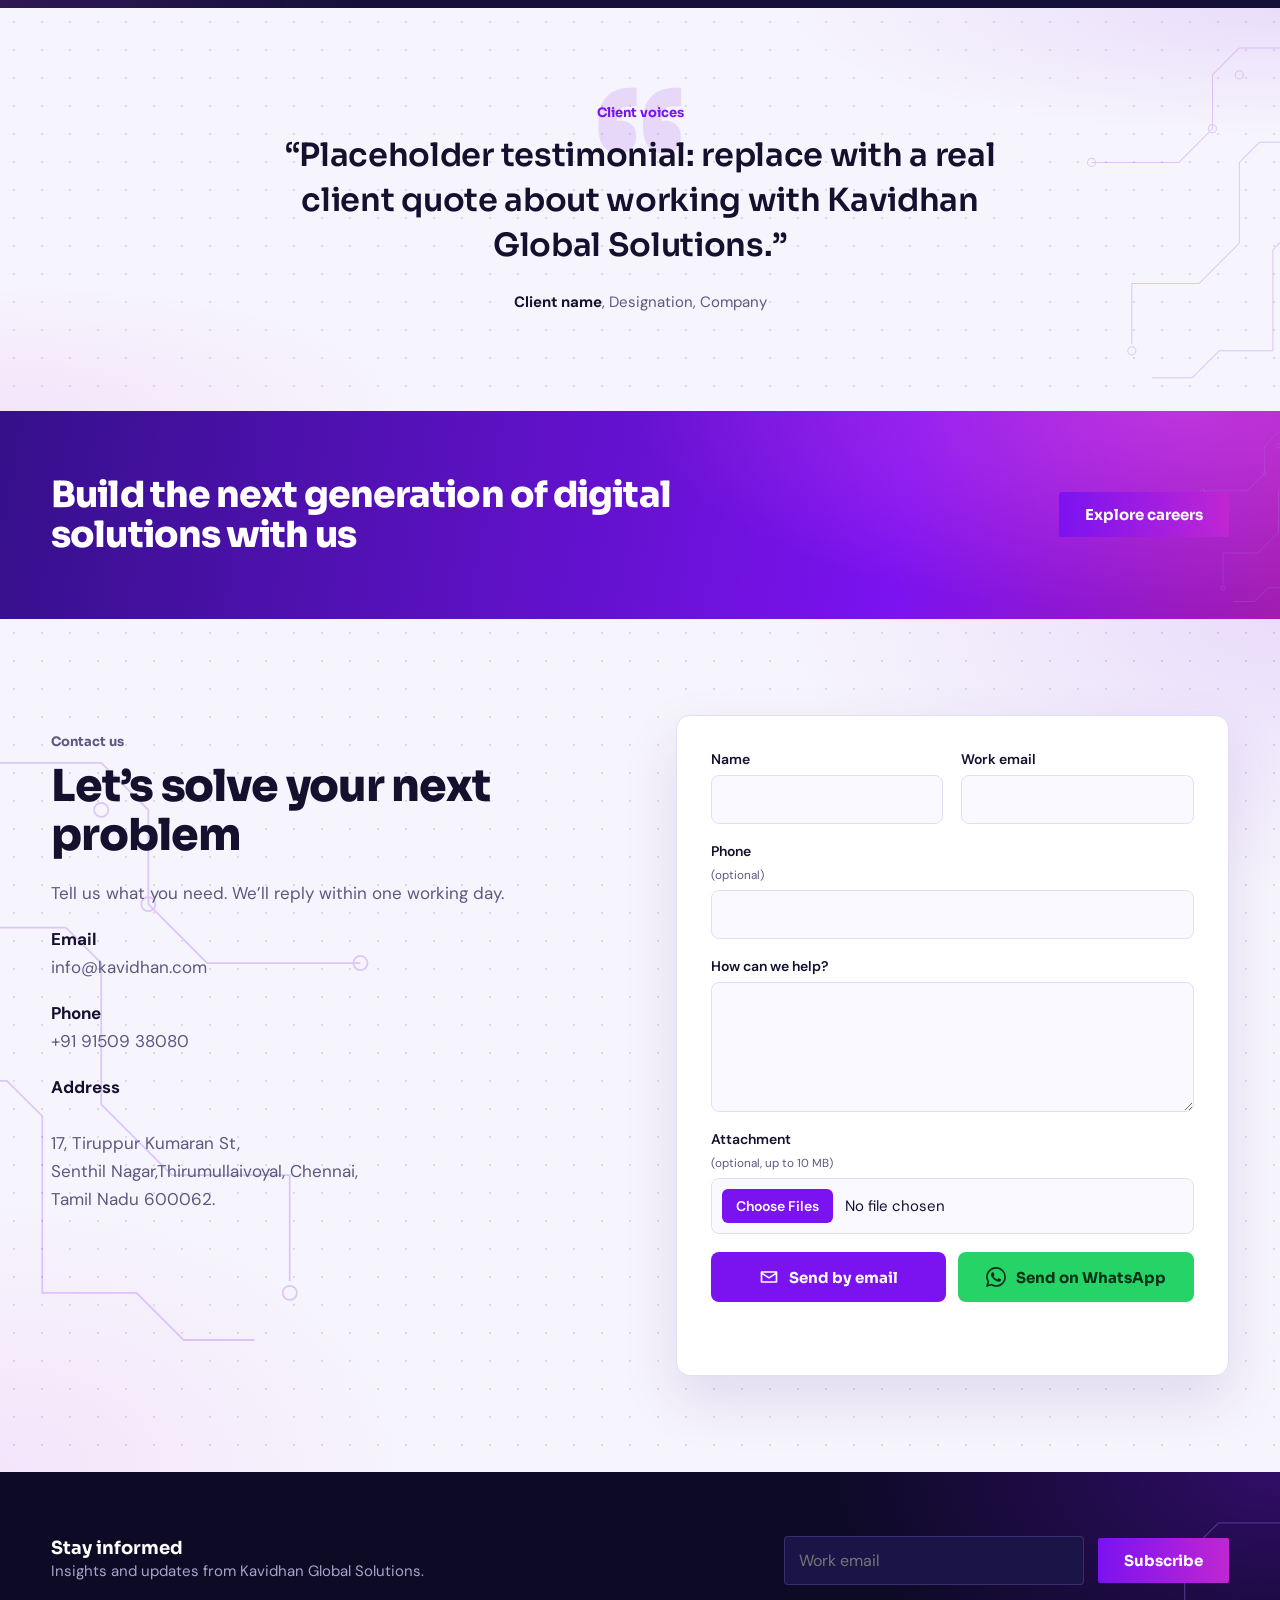
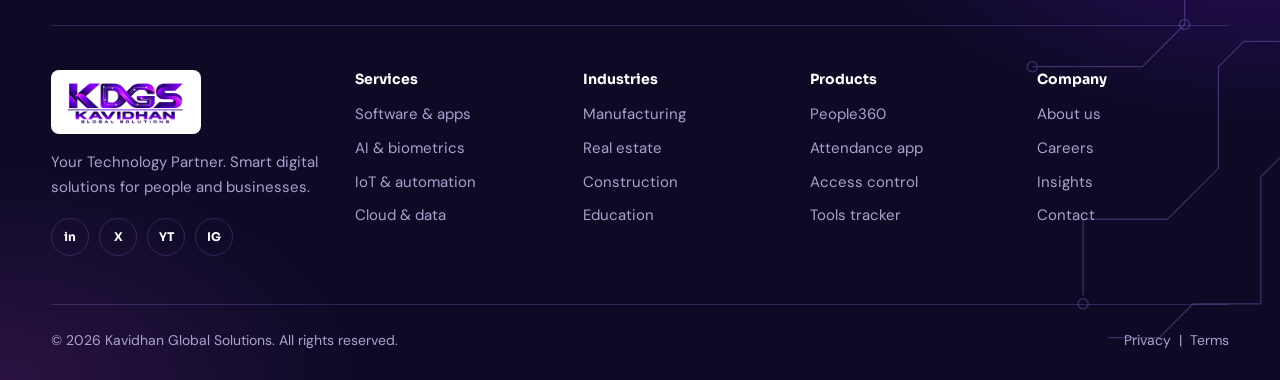
<file: detail.html>
<!DOCTYPE html>
<html lang="en">
<head>
<meta charset="utf-8">
<meta name="viewport" content="width=device-width, initial-scale=1">
<title>Kavidhan Global Solutions</title>
<meta name="description" content="">
<link rel="preconnect" href="https://fonts.googleapis.com">
<link rel="preconnect" href="https://fonts.gstatic.com" crossorigin>
<link href="https://fonts.googleapis.com/css2?family=Sora:wght@400;600;800&family=DM+Sans:wght@400;500;700&display=swap" rel="stylesheet">
<link rel="icon" href="assets/favicon.png">
<link rel="stylesheet" href="assets/site.css">
</head>
<body>

<div class="util"><div class="wrap"><a href="index.html#careers">Careers</a><a href="index.html#insights">Insights</a><a href="index.html#contact">Contact us</a><div class="lang notranslate" translate="no"><button type="button" id="langb" aria-haspopup="true" aria-expanded="false" aria-label="Change language"><svg viewBox="0 0 24 24" aria-hidden="true"><circle cx="12" cy="12" r="9"/><path d="M3 12h18M12 3c2.5 2.7 3.8 5.7 3.8 9s-1.3 6.3-3.8 9c-2.5-2.7-3.8-5.7-3.8-9S9.500 5.700 12 3z"/></svg><span id="langl">India (English)</span></button><ul id="langm" hidden><li><button type="button" data-l="en">India (English)</button></li><li><button type="button" data-l="ta">தமிழ் (Tamil)</button></li><li><button type="button" data-l="hi">हिन्दी (Hindi)</button></li><li><button type="button" data-l="te">తెలుగు (Telugu)</button></li><li><button type="button" data-l="kn">ಕನ್ನಡ (Kannada)</button></li><li><button type="button" data-l="ml">മലയാളം (Malayalam)</button></li></ul></div></div></div>

<header>
  <div class="wrap">
    <nav aria-label="Main">
      <a href="index.html" class="logo" aria-label="Kavidhan Global Solutions home"><img src="assets/logo.png" alt="Kavidhan Global Solutions" width="138" height="50"></a>
      <button class="tog" aria-label="Toggle menu" aria-expanded="false" aria-controls="menu"><span></span><span></span><span></span></button>
      <ul class="menu" id="menu">
        <li><a href="index.html#services">Services</a>
          <div class="mega"><div class="wrap">
            <div><h4>Services</h4><p>Strategy, engineering and support for digital products and connected systems.</p></div>
            <ul><li><a href="index.html#services-software">Software &amp; app development</a></li><li><a href="index.html#services-ai">AI &amp; face recognition</a></li><li><a href="index.html#services-iot">IoT &amp; building automation</a></li><li><a href="index.html#services-cloud">Cloud &amp; data migration</a></li><li><a href="index.html#services-gps">GPS &amp; asset tracking</a></li><li><a href="index.html#services-support">Managed support</a></li></ul>
          </div></div></li>
        <li><a href="index.html#industries">Industries</a>
          <div class="mega"><div class="wrap">
            <div><h4>Industries</h4><p>Domain-aware solutions built around how each sector works.</p></div>
            <ul><li><a href="index.html#industries-manufacturing">Manufacturing</a></li><li><a href="index.html#industries-realestate">Real estate &amp; facilities</a></li><li><a href="index.html#industries-construction">Construction &amp; MEP</a></li><li><a href="index.html#industries-education">Education</a></li><li><a href="index.html#industries-healthcare">Healthcare</a></li><li><a href="index.html#industries-retail">Retail &amp; services</a></li></ul>
          </div></div></li>
        <li><a href="index.html#products">Products</a>
          <div class="mega"><div class="wrap">
            <div><h4>Products</h4><p>Ready-to-deploy platforms, customised to your organisation.</p></div>
            <ul><li><a href="product-people360.html">Kavidhan People360</a></li><li><a href="product-attendance.html">Employee attendance app</a></li><li><a href="product-access.html">Access control</a></li><li><a href="product-tracker.html">Tools tracker</a></li></ul>
          </div></div></li>
        <li><a href="index.html#insights">Insights</a></li>
        <li><a href="index.html#about">About us</a></li>
        <li><a href="index.html#careers">Careers</a></li>
      </ul>
      <a href="index.html#contact" class="btn vio nav-cta">Contact us</a>
    </nav>
  </div>
</header>

<main id="app" class="pg"></main>

<footer>
  <div class="wrap">
    <form class="nl" id="nl"><div><h5 style="font-size:18px;margin:0">Stay informed</h5><span>Insights and updates from Kavidhan Global Solutions.</span></div><input type="email" required placeholder="Work email" aria-label="Email address"><button class="btn gold" type="submit">Subscribe</button></form>
    <div class="fgrid">
      <div><a href="index.html" class="logo flogo" aria-label="Kavidhan Global Solutions home"><img src="assets/logo.png" alt="Kavidhan Global Solutions" width="122" height="44"></a><p style="margin-top:16px;max-width:22em">Your Technology Partner. Smart digital solutions for people and businesses.</p><div class="soc"><a href="#" aria-label="LinkedIn">in</a><a href="#" aria-label="X">X</a><a href="#" aria-label="YouTube">YT</a><a href="#" aria-label="Instagram">IG</a></div></div>
      <div><h5>Services</h5><ul><li><a href="index.html#services-software">Software &amp; apps</a></li><li><a href="index.html#services-ai">AI &amp; biometrics</a></li><li><a href="index.html#services-iot">IoT &amp; automation</a></li><li><a href="index.html#services-cloud">Cloud &amp; data</a></li></ul></div>
      <div><h5>Industries</h5><ul><li><a href="index.html#industries-manufacturing">Manufacturing</a></li><li><a href="index.html#industries-realestate">Real estate</a></li><li><a href="index.html#industries-construction">Construction</a></li><li><a href="index.html#industries-education">Education</a></li></ul></div>
      <div><h5>Products</h5><ul><li><a href="product-people360.html">People360</a></li><li><a href="product-attendance.html">Attendance app</a></li><li><a href="product-access.html">Access control</a></li><li><a href="product-tracker.html">Tools tracker</a></li></ul></div>
      <div><h5>Company</h5><ul><li><a href="index.html#about">About us</a></li><li><a href="index.html#careers">Careers</a></li><li><a href="index.html#insights">Insights</a></li><li><a href="index.html#contact">Contact</a></li></ul></div>
    </div>
    <div class="legal"><span>© <span id="y">2026</span> Kavidhan Global Solutions. All rights reserved.</span><span><a href="#">Privacy</a> &nbsp;|&nbsp; <a href="#">Terms</a></span></div>
  </div>
</footer>
<div class="ck" id="ck" hidden><p>We use cookies to improve your experience. <a href="#" style="text-decoration:underline">Learn more</a></p><button class="btn gold" id="ckb">Accept</button></div>
<button class="top" id="top2" aria-label="Back to top" hidden>&#8593;</button>
<a href="https://wa.me/919150938080" id="waf" class="wa-float" target="_blank" rel="noopener" aria-label="Chat on WhatsApp"><svg viewBox="0 0 24 24" aria-hidden="true"><path d="M17.472 14.382c-.297-.149-1.758-.867-2.03-.967-.273-.099-.471-.148-.67.15-.197.297-.767.966-.94 1.164-.173.199-.347.223-.644.075-.297-.15-1.255-.463-2.39-1.475-.883-.788-1.48-1.761-1.653-2.059-.173-.297-.018-.458.13-.606.134-.133.298-.347.446-.52.149-.174.198-.298.298-.497.099-.198.05-.371-.025-.52-.075-.149-.669-1.612-.916-2.207-.242-.579-.487-.5-.669-.51-.173-.008-.371-.01-.57-.01-.198 0-.52.074-.792.372-.272.297-1.04 1.016-1.04 2.479 0 1.462 1.065 2.875 1.213 3.074.149.198 2.096 3.2 5.077 4.487.709.306 1.262.489 1.694.625.712.227 1.36.195 1.871.118.571-.085 1.758-.719 2.006-1.413.248-.694.248-1.289.173-1.413-.074-.124-.272-.198-.57-.347m-5.421 7.403h-.004a9.87 9.87 0 01-5.031-1.378l-.361-.214-3.741.982.998-3.648-.235-.374a9.86 9.86 0 01-1.51-5.26c.001-5.45 4.436-9.884 9.888-9.884 2.64 0 5.122 1.03 6.988 2.898a9.825 9.825 0 012.893 6.994c-.003 5.45-4.437 9.884-9.885 9.884m8.413-18.297A11.815 11.815 0 0012.05 0C5.495 0 .16 5.335.157 11.892c0 2.096.547 4.142 1.588 5.945L.057 24l6.305-1.654a11.882 11.882 0 005.683 1.448h.005c6.554 0 11.89-5.335 11.893-11.893a11.821 11.821 0 00-3.48-8.413z"/></svg></a>

<script src="assets/common.js"></script>
<script src="assets/explore.js"></script>
</body>
</html>
</file>
<file: assets/site.css>
:root{--ink:#14102e;--bg:#0d0a26;--bg2:#15103a;--violet:#7b12f0;--violet-d:#35108a;--violet-l:#b784ff;--gold:#e879f9;--paper:#f6f4fc;--muted:#5d5880;--mutedd:#a9a3cc;--line:#e3def5;--lined:rgba(167,139,250,.22);
--display:'Sora',system-ui,sans-serif;--body:'DM Sans',system-ui,sans-serif}
*{box-sizing:border-box;margin:0;padding:0}
html{scroll-behavior:smooth;scrollbar-width:none;-ms-overflow-style:none}
html::-webkit-scrollbar,body::-webkit-scrollbar{display:none}
body{font:400 17px/1.65 var(--body);color:var(--ink);background:#fff;-webkit-font-smoothing:antialiased}
a{color:inherit;text-decoration:none}
ul{list-style:none}
:focus-visible{outline:2px solid var(--gold);outline-offset:3px}
.wrap{max-width:1760px;margin:0 auto;padding:0 clamp(24px,4vw,64px)}
.arrow::after{content:" \203A";font-weight:700}

/* logo */
.logo{display:inline-flex;line-height:1}
.logo img{height:50px;width:auto;display:block}
.flogo{background:#fff;padding:10px 14px;border-radius:8px}
.flogo img{height:44px}
.logo b{font:800 italic 30px/1 var(--display);letter-spacing:-.04em;background:linear-gradient(180deg,#c4b5fd,#7c3aed 60%,#4c1d95);-webkit-background-clip:text;background-clip:text;color:transparent}
.logo i{font:700 8.5px/1 var(--display);letter-spacing:.18em;color:var(--violet);margin-top:5px;font-style:normal}

/* top bar + nav */
.util{background:var(--bg);color:var(--mutedd);font-size:13px}
.util .wrap{display:flex;justify-content:flex-end;gap:24px;height:36px;align-items:center}
.util a:hover{color:var(--gold)}
header{position:sticky;top:0;z-index:20;background:#fff;border-bottom:1px solid var(--line)}
nav{display:flex;align-items:center;gap:40px;height:74px}
.menu{display:flex;gap:6px;height:100%;flex:1}
.menu>li{position:static;display:flex;align-items:center}
.menu>li>a{padding:0 14px;height:100%;display:flex;align-items:center;font:600 15px var(--display);border-bottom:3px solid transparent}
.menu>li:hover>a,.menu>li:focus-within>a{border-color:var(--violet);color:var(--violet-d)}
.mega{position:absolute;left:0;right:0;top:100%;background:#fff;border-top:1px solid var(--line);box-shadow:0 24px 40px rgba(20,16,46,.12);display:none;padding:34px 0}
.menu>li:hover .mega,.menu>li:focus-within .mega{display:block}
.mega .wrap{display:grid;grid-template-columns:1.1fr 2fr;gap:48px}
.mega h4{font:800 22px/1.2 var(--display);margin-bottom:8px}
.mega p{color:var(--muted);font-size:15px}
.mega ul{display:grid;grid-template-columns:1fr 1fr;gap:6px 32px;align-content:start}
.mega li a{display:block;padding:8px 0;font-weight:500;border-bottom:1px solid var(--line)}
.mega li a:hover{color:var(--violet)}
.btn{display:inline-block;padding:13px 26px;font:700 15px var(--display);border-radius:2px;transition:.2s;cursor:pointer;border:0}
.btn.gold{background:linear-gradient(90deg,#7b12f0,#c026d3);color:#fff}.btn.gold:hover{background:linear-gradient(90deg,#6a0fd6,#a21caf)}
.btn.vio{background:var(--violet);color:#fff}.btn.vio:hover{background:var(--violet-d)}
.btn.ghost{border:1.5px solid #fff;color:#fff;background:none}.btn.ghost:hover{background:#fff;color:var(--ink)}
.tog{display:none;margin-left:auto;background:none;border:1px solid var(--line);width:44px;height:44px;border-radius:4px;cursor:pointer;flex-direction:column;justify-content:center;align-items:center;gap:5px}
.tog span{display:block;width:22px;height:2px;background:var(--ink);transition:.2s}
.tog[aria-expanded=true] span:nth-child(1){transform:translateY(7px) rotate(45deg)}
.tog[aria-expanded=true] span:nth-child(2){opacity:0}
.tog[aria-expanded=true] span:nth-child(3){transform:translateY(-7px) rotate(-45deg)}
@media(max-width:980px){
 .tog{display:flex}.nav-cta{display:none}
 .menu{display:none;position:absolute;top:100%;left:0;right:0;background:#fff;flex-direction:column;height:auto;padding:8px 28px 20px;border-bottom:1px solid var(--line)}
 .menu.open{display:flex}.menu>li{height:auto}.menu>li>a{padding:12px 0;height:auto;border:0}.mega{display:none!important}}

/* hero */
.hero{background:radial-gradient(70% 90% at 85% 20%,rgba(124,58,237,.55),transparent 70%),radial-gradient(40% 60% at 0% 100%,rgba(217,70,239,.16),transparent 70%),var(--bg);color:#fff;position:relative;overflow:hidden}
.hero svg{position:absolute;right:-40px;top:0;height:100%;width:55%;opacity:.35;pointer-events:none}
.hero .wrap{position:relative;display:grid;grid-template-columns:1.5fr 1fr;gap:56px;padding-top:96px;padding-bottom:96px;align-items:end}
.tag{display:flex;align-items:center;gap:14px;font:italic 600 17px var(--display);color:var(--gold);margin-bottom:24px}
.tag::before{content:"";height:1px;width:44px;background:var(--gold)}
h1{font:800 clamp(36px,5.6vw,68px)/1.08 var(--display);letter-spacing:-.03em}
.hero p.lead{font-size:20px;color:#cfc9ee;max-width:34em;margin:26px 0 38px}
.cta{display:flex;gap:14px;flex-wrap:wrap}
.feat{background:rgba(255,255,255,.07);border:1px solid var(--lined);backdrop-filter:blur(6px);padding:30px}
.feat small{color:var(--gold);font-weight:700;font-size:13px}
.feat h3{font:800 24px/1.25 var(--display);margin:8px 0 10px}
.feat p{color:#cfc9ee;font-size:16px;margin-bottom:18px}
.feat a{font-weight:700;color:var(--gold)}
@media(max-width:900px){.hero .wrap{grid-template-columns:1fr;padding-top:64px;padding-bottom:64px}}

/* sections */
section{padding:96px 0}
.paper{background:var(--paper)}
.dark{background:var(--bg2);color:#fff}
.eyebrow{font:700 13px var(--display);color:var(--violet);margin-bottom:12px}
h2{font:800 clamp(28px,3.8vw,44px)/1.12 var(--display);letter-spacing:-.025em;max-width:20em}
.sub{color:var(--muted);max-width:38em;margin-top:14px}
.head{margin-bottom:52px}
.dark .sub{color:var(--mutedd)}

.grid3{display:grid;grid-template-columns:repeat(3,1fr);gap:28px}
.card{background:#fff;border:1px solid var(--line);padding:34px 30px 30px;display:flex;flex-direction:column;transition:.25s;border-top:4px solid var(--violet)}
.card:hover{box-shadow:0 18px 40px rgba(76,29,149,.14);transform:translateY(-4px)}
.card svg{width:36px;height:36px;stroke:var(--violet);fill:none;stroke-width:1.6;stroke-linecap:round;stroke-linejoin:round;margin-bottom:20px}
.card h3{font:600 20px/1.3 var(--display);margin-bottom:10px}
.card p{color:var(--muted);font-size:16px;margin-bottom:20px;flex:1}
.card a{font-weight:700;color:var(--violet-d);font-size:15px}
@media(max-width:960px){.grid3{grid-template-columns:1fr 1fr}}
@media(max-width:600px){.grid3{grid-template-columns:1fr}}

/* industries */
.ind{display:grid;grid-template-columns:repeat(4,1fr);border-top:1px solid var(--lined);border-left:1px solid var(--lined)}
.ind a{padding:34px 26px;border-right:1px solid var(--lined);border-bottom:1px solid var(--lined);font:600 19px/1.3 var(--display);display:flex;justify-content:space-between;align-items:flex-end;min-height:128px;transition:.2s}
.ind a:hover{background:var(--violet)}
.ind a::after{content:"\2192";color:var(--gold);font-size:22px}
@media(max-width:900px){.ind{grid-template-columns:1fr 1fr}}

/* product split */
.split{display:grid;grid-template-columns:1fr 1fr;gap:72px;align-items:center}
@media(max-width:860px){.split{grid-template-columns:1fr;gap:36px}}
.shot{background:linear-gradient(145deg,var(--violet-d),var(--bg));padding:28px;border-radius:6px;color:#fff;box-shadow:0 30px 60px rgba(76,29,149,.3)}
.shot .row{display:flex;justify-content:space-between;padding:14px 0;border-bottom:1px solid var(--lined);font-size:15px}
.shot .row:last-child{border:0}.shot .row b{color:var(--gold)}
.shot h4{font:600 15px var(--display);color:var(--violet-l);margin-bottom:8px}
.ticks li{padding:10px 0 10px 30px;position:relative;border-bottom:1px solid var(--line)}
.ticks li::before{content:"";position:absolute;left:4px;top:19px;width:12px;height:7px;border-left:2.5px solid var(--violet);border-bottom:2.5px solid var(--violet);transform:rotate(-45deg)}

/* stories */
.story{display:flex;flex-direction:column;background:#fff;border:1px solid var(--line)}
.story .img{height:170px;background:linear-gradient(135deg,var(--violet-d),var(--violet) 60%,var(--gold));position:relative;overflow:hidden}
.story:nth-child(2) .img{background:linear-gradient(135deg,var(--bg),var(--violet-d) 70%,var(--violet-l))}
.story:nth-child(3) .img{background:linear-gradient(135deg,var(--violet),var(--bg) 80%)}
.story .img::after{content:"";position:absolute;inset:0;background:repeating-linear-gradient(90deg,rgba(255,255,255,.06) 0 1px,transparent 1px 38px)}
.story div.b{padding:26px}
.story small{font-weight:700;color:var(--violet);font-size:13px}
.story h3{font:600 19px/1.35 var(--display);margin:8px 0 14px}

/* about + careers */
.values{display:grid;grid-template-columns:1fr 1fr;gap:0 40px}
.values li{padding:22px 0;border-top:1px solid var(--lined)}
.values strong{display:block;font:600 18px var(--display);margin-bottom:4px}
.values span{color:var(--mutedd);font-size:16px}
@media(max-width:700px){.values{grid-template-columns:1fr}}
.band{background:var(--violet);color:#fff;padding:64px 0}
.band .wrap{display:flex;justify-content:space-between;align-items:center;gap:32px;flex-wrap:wrap}
.band h2{max-width:22em;font-size:clamp(26px,3vw,36px)}

/* contact */
.contact{display:grid;grid-template-columns:1fr 1fr;gap:72px}
@media(max-width:860px){.contact{grid-template-columns:1fr;gap:36px}}
.info p{color:var(--muted);margin-top:18px}.info strong{display:block;color:var(--ink)}
form{display:grid;gap:18px}
#cf{background:#fff;border:1px solid var(--line);border-radius:14px;padding:34px;box-shadow:0 24px 56px rgba(76,29,149,.12)}
.two{display:grid;grid-template-columns:1fr 1fr;gap:18px}
@media(max-width:560px){.two{grid-template-columns:1fr}#cf{padding:22px}}
label{font:600 14px var(--body);color:var(--ink);display:grid;gap:7px}
label small{font-weight:400;color:var(--muted)}
input,textarea{font:400 16px var(--body);color:var(--ink);background:#faf9ff;border:1.5px solid var(--line);border-radius:8px;padding:13px 14px;width:100%;transition:.15s}
input:focus,textarea:focus{border-color:var(--violet);background:#fff;box-shadow:0 0 0 4px rgba(124,58,237,.14);outline:none}
textarea{min-height:130px;resize:vertical}
input[type=file]::file-selector-button{background:var(--violet);color:#fff;border:0;border-radius:6px;padding:8px 14px;margin-right:12px;font:600 14px var(--body);cursor:pointer}
.acts{display:flex;gap:12px;flex-wrap:wrap}
.acts .btn{flex:1;min-width:190px;border-radius:8px;display:inline-flex;align-items:center;justify-content:center;gap:10px;padding:15px 22px}
.btn svg{width:20px;height:20px;fill:currentColor}
.wa-float{position:fixed;right:22px;bottom:22px;z-index:30;width:60px;height:60px;border-radius:50%;background:#25d366;display:grid;place-items:center;box-shadow:0 8px 24px rgba(0,0,0,.3);transition:.2s}
.wa-float:hover{transform:scale(1.08)}
.wa-float svg{width:32px;height:32px;fill:#fff}
.btn.wa{background:#25d366;color:#052e16}.btn.wa:hover{background:#4ee38a}
input[type=file]{padding:10px;font-size:15px}
#st{font-size:15px;min-height:1.4em;color:var(--muted)}#st.ok{color:#15803d}#st.err{color:#b91c1c}

/* mnc extras */
.stats{background:var(--violet-d);color:#fff;padding:52px 0}
.stats .wrap{display:grid;grid-template-columns:repeat(4,1fr);gap:28px}
.stats b{display:block;font:800 clamp(34px,4.5vw,54px)/1.1 var(--display);color:var(--gold)}
.stats span{color:#d8d0f5;font-size:15px}
@media(max-width:760px){.stats .wrap{grid-template-columns:1fr 1fr}}
.stack{border-bottom:1px solid var(--line);padding:30px 0}
.stack .wrap{display:flex;align-items:center;gap:28px;flex-wrap:wrap}
.stack p{font:700 14px var(--display);color:var(--muted)}
.stack ul{display:flex;gap:10px 26px;flex-wrap:wrap}
.stack li{font:600 16px var(--display);color:var(--violet-d)}
.ptabs{display:grid;grid-template-columns:300px 1fr;gap:52px;align-items:start}
.plist button{display:block;width:100%;text-align:left;padding:18px 20px;border:0;border-left:3px solid var(--line);background:none;font:600 17px var(--display);cursor:pointer;color:var(--muted);transition:.2s}
.plist button:hover{color:var(--ink)}
.plist button[aria-selected=true]{border-color:var(--violet);color:var(--ink);background:var(--paper)}
.ppanel{display:grid;grid-template-columns:1fr 1fr;gap:44px;align-items:center}
.ppanel h3{font:800 28px/1.2 var(--display);margin:6px 0 12px}
.ppanel .tg{font:700 13px var(--display);color:var(--violet)}
.ppanel p{color:var(--muted)}
@media(max-width:980px){.ptabs{grid-template-columns:1fr;gap:24px}.plist{display:flex;overflow-x:auto;gap:6px}.plist button{width:auto;white-space:nowrap;border-left:0;border-bottom:3px solid var(--line)}.plist button[aria-selected=true]{border-bottom-color:var(--violet)}.ppanel{grid-template-columns:1fr}}
.quote{max-width:860px;text-align:center}
.quote blockquote{font:600 clamp(22px,3vw,32px)/1.4 var(--display);letter-spacing:-.01em;margin:10px 0 22px}
.quote .by{color:var(--muted);font-size:15px}.quote .by strong{color:var(--ink)}
.nl{display:flex;gap:14px;align-items:center;flex-wrap:wrap;justify-content:space-between;padding:0 0 40px;margin-bottom:44px;border-bottom:1px solid var(--lined)}
.nl div{flex:1;min-width:240px}.nl span{font-size:15px}
.nl input{max-width:300px;background:#1b1547;border:1.5px solid var(--lined);color:#fff;border-radius:4px}
.soc{display:flex;gap:10px;margin-top:18px}
.soc a{width:38px;height:38px;border:1px solid var(--lined);border-radius:50%;display:grid;place-items:center;font:700 12px var(--display);color:#fff}
.soc a:hover{background:var(--violet);border-color:var(--violet);color:#fff}
.ck{position:fixed;left:22px;bottom:22px;z-index:40;max-width:400px;background:var(--bg);color:#d8d0f5;padding:20px;border:1px solid var(--lined);border-radius:10px;box-shadow:0 12px 36px rgba(0,0,0,.35);display:flex;gap:16px;align-items:center;font-size:14px;line-height:1.5}
.ck[hidden],.top[hidden]{display:none}
.top{position:fixed;right:30px;bottom:96px;z-index:30;width:44px;height:44px;border-radius:50%;border:0;background:var(--violet);color:#fff;font-size:20px;cursor:pointer;box-shadow:0 6px 18px rgba(0,0,0,.25)}
.top:hover{background:var(--violet-d)}
@media(max-width:560px){.ck{right:22px;max-width:none;flex-direction:column;align-items:flex-start;bottom:96px}}
/* footer */
footer{background:var(--bg);color:var(--mutedd);padding:64px 0 28px;font-size:15px}
.fgrid{display:grid;grid-template-columns:1.4fr repeat(4,1fr);gap:36px}
footer h5{font:700 14px var(--display);color:#fff;margin-bottom:14px}
footer li{margin:9px 0}footer a:hover{color:var(--gold)}
.legal{border-top:1px solid var(--lined);margin-top:48px;padding-top:24px;display:flex;justify-content:space-between;flex-wrap:wrap;gap:12px;font-size:14px}
@media(max-width:900px){.fgrid{grid-template-columns:1fr 1fr}.fgrid>div:first-child{grid-column:1/-1}}
@media(prefers-reduced-motion:reduce){*{transition:none!important;scroll-behavior:auto!important}}

/* product pages */
.pg-hero{background:radial-gradient(70% 90% at 85% 20%,rgba(123,18,240,.55),transparent 70%),radial-gradient(40% 60% at 0% 100%,rgba(217,70,239,.16),transparent 70%),var(--bg);color:#fff;padding:64px 0 76px}
.crumb{font-size:14px;color:#cfc9ee;margin-bottom:26px}.crumb a:hover{color:var(--gold)}.crumb span{margin:0 8px;opacity:.6}
.badge{display:inline-block;border:1px solid var(--lined);padding:5px 14px;font:700 12px var(--display);color:var(--gold);margin-bottom:20px;letter-spacing:.04em}
.pg-hero h1{max-width:14em}.pg-hero .lead{font-size:20px;color:#cfc9ee;max-width:36em;margin:22px 0 34px}
.subnav{position:sticky;top:74px;z-index:15;background:#fff;border-bottom:1px solid var(--line)}
.subnav .wrap{display:flex;gap:6px;overflow-x:auto}
.subnav a{padding:16px 16px;font:600 14px var(--display);color:var(--muted);white-space:nowrap;border-bottom:3px solid transparent}
.subnav a:hover{color:var(--violet-d);border-color:var(--violet)}
.pg section[id]{scroll-margin-top:120px}
.facts{display:grid;grid-template-columns:repeat(3,1fr);gap:28px;margin-top:40px}
.facts div{border-top:3px solid var(--violet);padding-top:16px}.facts b{display:block;font:700 18px var(--display);margin-bottom:4px}.facts span{color:var(--muted);font-size:16px}
.prose p{color:var(--muted);margin-top:16px;max-width:46em}
.card .n{font:800 14px var(--display);color:var(--violet);margin-bottom:14px}
.card.flat p{margin-bottom:0}
.gallery{display:grid;grid-template-columns:repeat(3,1fr);gap:24px}
.sc{margin:0}.sc .frame{position:relative;aspect-ratio:16/10;background:linear-gradient(145deg,var(--violet-d),var(--bg));border-radius:8px;overflow:hidden;box-shadow:0 16px 36px rgba(53,16,138,.18);border:1px solid var(--line)}
.sc .frame::before{content:"";position:absolute;left:0;right:0;top:0;height:22px;background:rgba(255,255,255,.1);background-image:radial-gradient(circle,rgba(255,255,255,.5) 3px,transparent 4px);background-size:16px 22px;background-repeat:repeat-x;background-position:8px 0;width:60px;right:auto}
.sc .ph{position:absolute;inset:0;display:flex;flex-direction:column;align-items:center;justify-content:center;color:#d8d0f5;text-align:center;padding:30px 16px 16px;gap:6px}
.sc .ph b{font:600 16px var(--display)}.sc .ph small{font-size:12px;opacity:.7;word-break:break-all}
.sc img{position:absolute;inset:0;width:100%;height:100%;object-fit:cover;background:#fff}
.sc figcaption{font:600 15px var(--display);margin-top:12px}.sc figcaption span{display:block;font:400 14px var(--body);color:var(--muted);margin-top:2px}
@media(max-width:960px){.gallery,.facts{grid-template-columns:1fr 1fr}}@media(max-width:600px){.gallery,.facts{grid-template-columns:1fr}}
.flow{display:grid;grid-template-columns:repeat(4,1fr);gap:28px;counter-reset:s}
.flow li{counter-increment:s;border-top:1px solid var(--lined);padding-top:22px}
.flow li::before{content:counter(s,decimal-leading-zero);display:block;font:800 30px var(--display);color:var(--gold);margin-bottom:10px}
.flow strong{display:block;font:600 19px var(--display);margin-bottom:6px}.flow span{color:var(--mutedd);font-size:16px}
@media(max-width:900px){.flow{grid-template-columns:1fr 1fr}}@media(max-width:560px){.flow{grid-template-columns:1fr}}
.chips{display:flex;flex-wrap:wrap;gap:10px;margin-top:36px}
.dark .chips li{border:1px solid var(--lined);padding:8px 16px;border-radius:999px;font:600 14px var(--display);color:#e9e3ff}
.docs{display:grid;grid-template-columns:1fr 1fr;gap:20px}@media(max-width:760px){.docs{grid-template-columns:1fr}}
.doc{display:flex;gap:18px;align-items:center;justify-content:space-between;border:1px solid var(--line);background:#fff;padding:24px;border-left:4px solid var(--violet)}
.doc h3{font:600 18px var(--display);margin-bottom:4px}.doc p{color:var(--muted);font-size:15px}.doc small{display:block;color:var(--violet);font:700 12px var(--display);margin-top:8px}
.doc .btn{padding:10px 18px;font-size:14px;white-space:nowrap}
details{border-bottom:1px solid var(--line);padding:20px 0;max-width:860px}
summary{font:600 19px var(--display);cursor:pointer;list-style:none;display:flex;justify-content:space-between;gap:20px}
summary::-webkit-details-marker{display:none}summary::after{content:"+";color:var(--violet);font-size:26px;line-height:1}
details[open] summary::after{content:"\2212"}
details p{color:var(--muted);margin-top:12px}
.pn{display:flex;justify-content:space-between;gap:20px;flex-wrap:wrap;padding:40px 0;border-top:1px solid var(--line)}
.pn a{font:600 17px var(--display);color:var(--violet-d)}.pn small{display:block;color:var(--muted);font:400 13px var(--body)}

/* product pages: additions */
.ptabs{scroll-margin-top:110px}
.pg-hero{position:relative;overflow:hidden}
.pg-hero svg{position:absolute;right:-40px;top:0;height:100%;width:50%;opacity:.3;pointer-events:none}
.pg-hero .wrap{position:relative}
.pg-hero .cta{margin-top:4px}
.subnav a[aria-current=true]{color:var(--violet-d);border-color:var(--violet)}
.lb{position:fixed;inset:0;z-index:60;background:rgba(13,10,38,.92);display:grid;place-items:center;padding:28px;cursor:zoom-out}
.lb[hidden]{display:none}
.lb img{max-width:100%;max-height:100%;border-radius:8px;background:#fff}
.lb button{position:absolute;top:14px;right:22px;background:none;border:0;color:#fff;font-size:38px;line-height:1;cursor:pointer}
.pn a:last-child{margin-left:auto}

/* language switcher */
.util{position:relative;z-index:25}
.lang{position:relative}
.lang>button{background:none;border:0;color:inherit;font:inherit;cursor:pointer;display:inline-flex;align-items:center;gap:6px;padding:4px 0}
.lang>button:hover{color:var(--gold)}
.lang svg{width:15px;height:15px;stroke:currentColor;fill:none;stroke-width:1.6}
.lang ul{position:absolute;right:0;top:100%;margin-top:6px;min-width:200px;background:#fff;color:var(--ink);border:1px solid var(--line);border-radius:8px;box-shadow:0 18px 40px rgba(20,16,46,.18);padding:6px;z-index:40}
.lang ul[hidden]{display:none}
.lang li button{width:100%;text-align:left;background:none;border:0;padding:9px 12px;border-radius:6px;font:500 15px var(--body);color:var(--ink);cursor:pointer}
.lang li button:hover,.lang li button[aria-current=true]{background:var(--paper);color:var(--violet-d)}
/* hide Google Translate's own banner */
body{top:0!important}
iframe.skiptranslate,.goog-te-banner-frame{display:none!important}
#goog-gt-tt,.goog-tooltip,.goog-te-balloon-frame{display:none!important}
.goog-text-highlight{background:none!important;box-shadow:none!important}

/* services + industries tabs */
.paper .plist button[aria-selected=true]{background:#fff}
.dark .plist button{color:var(--mutedd);border-color:var(--lined)}
.dark .plist button:hover{color:#fff}
.dark .plist button[aria-selected=true]{color:#fff;background:rgba(255,255,255,.06);border-color:var(--gold)}
.dark .ppanel h3{color:#fff}
.dark .ppanel p{color:var(--mutedd)}
.dark .ppanel .tg{color:var(--gold)}
.dark .ticks li{border-color:var(--lined);color:#e9e3ff}
.dark .ticks li::before{border-color:var(--gold)}
.dark .shot{background:linear-gradient(145deg,var(--violet),var(--bg));border:1px solid var(--lined)}
@media(max-width:980px){.dark .plist button{border-bottom-color:var(--lined)}.dark .plist button[aria-selected=true]{border-bottom-color:var(--gold)}}

/* service + industry cards, centre preview, richer backgrounds */
:root{--circuit-l:url("data:image/svg+xml,%3Csvg xmlns='http://www.w3.org/2000/svg' viewBox='0 0 500 600' fill='none' stroke='%237b12f0' stroke-width='1.5'%3E%3Cpath d='M500 60H380l-40 40v80l-50 50H160'/%3E%3Cpath d='M500 200h-90l-30 30v120l-60 60H220v90'/%3E%3Cpath d='M500 330h-40l-30 30v150h-80l-40 40H250'/%3E%3Ccircle cx='160' cy='230' r='6'/%3E%3Ccircle cx='220' cy='510' r='6'/%3E%3Ccircle cx='380' cy='100' r='6'/%3E%3Ccircle cx='340' cy='180' r='6'/%3E%3C/svg%3E");--circuit-d:url("data:image/svg+xml,%3Csvg xmlns='http://www.w3.org/2000/svg' viewBox='0 0 500 600' fill='none' stroke='%23a78bfa' stroke-width='1.5'%3E%3Cpath d='M500 60H380l-40 40v80l-50 50H160'/%3E%3Cpath d='M500 200h-90l-30 30v120l-60 60H220v90'/%3E%3Cpath d='M500 330h-40l-30 30v150h-80l-40 40H250'/%3E%3Ccircle cx='160' cy='230' r='6'/%3E%3Ccircle cx='220' cy='510' r='6'/%3E%3Ccircle cx='380' cy='100' r='6'/%3E%3Ccircle cx='340' cy='180' r='6'/%3E%3C/svg%3E")}
.card .more{font-weight:700;color:var(--violet-d);font-size:15px}
.pv{position:fixed;inset:0;z-index:70;display:grid;place-items:center;padding:24px;background:rgba(13,10,38,.72);backdrop-filter:blur(5px);opacity:0;visibility:hidden;transition:opacity .25s,visibility .25s;perspective:1400px}
.pv.on{opacity:1;visibility:visible}
.pv-card{position:relative;display:grid;grid-template-columns:.9fr 1.1fr;width:min(900px,100%);max-height:calc(100vh - 48px);overflow:auto;border-radius:14px;background:#fff;box-shadow:0 40px 90px rgba(0,0,0,.5);transform:rotateY(-78deg) scale(.92);transition:transform .6s cubic-bezier(.2,.8,.2,1)}
.pv.on .pv-card{transform:none}
.pv-l{background:radial-gradient(80% 60% at 100% 0%,rgba(217,70,239,.35),transparent 70%),linear-gradient(150deg,var(--violet-d),var(--bg));color:#fff;padding:44px 36px;display:flex;flex-direction:column;justify-content:flex-end;gap:10px;min-height:340px}
.pv-l svg{width:56px;height:56px;stroke:var(--gold);fill:none;stroke-width:1.5;stroke-linecap:round;stroke-linejoin:round;margin-bottom:auto}
.pv-tag{font:700 13px var(--display);color:var(--gold)}
.pv-l h3{font:800 clamp(24px,3vw,32px)/1.15 var(--display);letter-spacing:-.02em}
.pv-r{padding:44px 40px;display:flex;flex-direction:column;justify-content:center}
.pv-d{color:var(--muted);margin-bottom:12px}
.pv-r .ticks{margin-bottom:26px}
.pv-a{display:flex;gap:22px;align-items:center;flex-wrap:wrap}
.pv-alt{font:700 15px var(--display);color:var(--violet-d)}
.pv-alt:hover{color:var(--violet)}
.pv-x{position:absolute;top:10px;right:14px;z-index:2;background:none;border:0;font-size:34px;line-height:1;color:var(--muted);cursor:pointer}
.pv-x:hover{color:var(--ink)}
@media(max-width:760px){.pv-card{grid-template-columns:1fr}.pv-l{min-height:0;padding:30px 28px;flex-direction:row;flex-wrap:wrap;align-items:center}.pv-l svg{width:40px;height:40px;margin:0 6px 0 0}.pv-tag{width:100%;order:3}.pv-l h3{font-size:22px}.pv-r{padding:28px}.pv-x{color:#fff}}
.paper{background:radial-gradient(55% 45% at 100% 0%,rgba(123,18,240,.10),transparent 70%),radial-gradient(45% 45% at 0% 100%,rgba(217,70,239,.09),transparent 70%),radial-gradient(rgba(53,16,138,.12) 1px,transparent 1.5px) 0 0/28px 28px,var(--paper)}
.dark{background:radial-gradient(50% 60% at 90% 0%,rgba(123,18,240,.35),transparent 70%),radial-gradient(40% 50% at 0% 100%,rgba(217,70,239,.14),transparent 70%),radial-gradient(rgba(167,139,250,.16) 1px,transparent 1.5px) 0 0/28px 28px,var(--bg2)}
#services,#industries{position:relative;overflow:hidden;isolation:isolate}
#services::before,#industries::before{content:"";position:absolute;top:0;right:-40px;bottom:0;width:min(46%,640px);background:var(--circuit-l) no-repeat right center/contain;opacity:.2;pointer-events:none;z-index:-1}
#industries::before{background-image:var(--circuit-d);opacity:.4}

/* full-page backgrounds: same language as the hero (violet glows + circuit lines), alternating sides */
section:not(.hero):not(.pg-hero),.band,footer{position:relative;overflow:hidden;isolation:isolate}
section:not(.hero):not(.pg-hero)::before,.band::before,footer::before{content:"";position:absolute;top:0;right:-40px;bottom:0;width:min(46%,640px);background:var(--circuit-l) no-repeat right center/contain;opacity:.2;pointer-events:none;z-index:-1}
section.dark:not(.hero)::before,.band::before,footer::before{background-image:var(--circuit-d);opacity:.4}
#industries::before,#insights::before,#contact::before,.pg #features::before,.pg #help::before,.pg #docs::before,.pg #related::before{right:auto;left:-40px;transform:scaleX(-1)}
.stack{background:linear-gradient(90deg,#fff,#f6f2ff 50%,#fff)}
#products,.pg #overview,.pg #screens,.pg #faq{background:radial-gradient(50% 50% at 0% 0%,rgba(123,18,240,.07),transparent 70%),radial-gradient(40% 50% at 100% 100%,rgba(217,70,239,.07),transparent 70%),linear-gradient(#fff,#faf8ff)}
.band{background:radial-gradient(60% 140% at 92% 0%,rgba(217,70,239,.6),transparent 70%),linear-gradient(100deg,var(--violet-d),var(--violet) 70%,#a21caf)}
footer{background:radial-gradient(50% 70% at 100% 0%,rgba(123,18,240,.32),transparent 70%),radial-gradient(40% 60% at 0% 100%,rgba(217,70,239,.14),transparent 70%),var(--bg)}
footer::before{opacity:.3}
.quote{position:relative;isolation:isolate}
.quote::before{content:"\201C";position:absolute;left:50%;top:-34px;transform:translateX(-50%);font:800 180px/1 var(--display);color:rgba(123,18,240,.12);z-index:-1}
</file>
